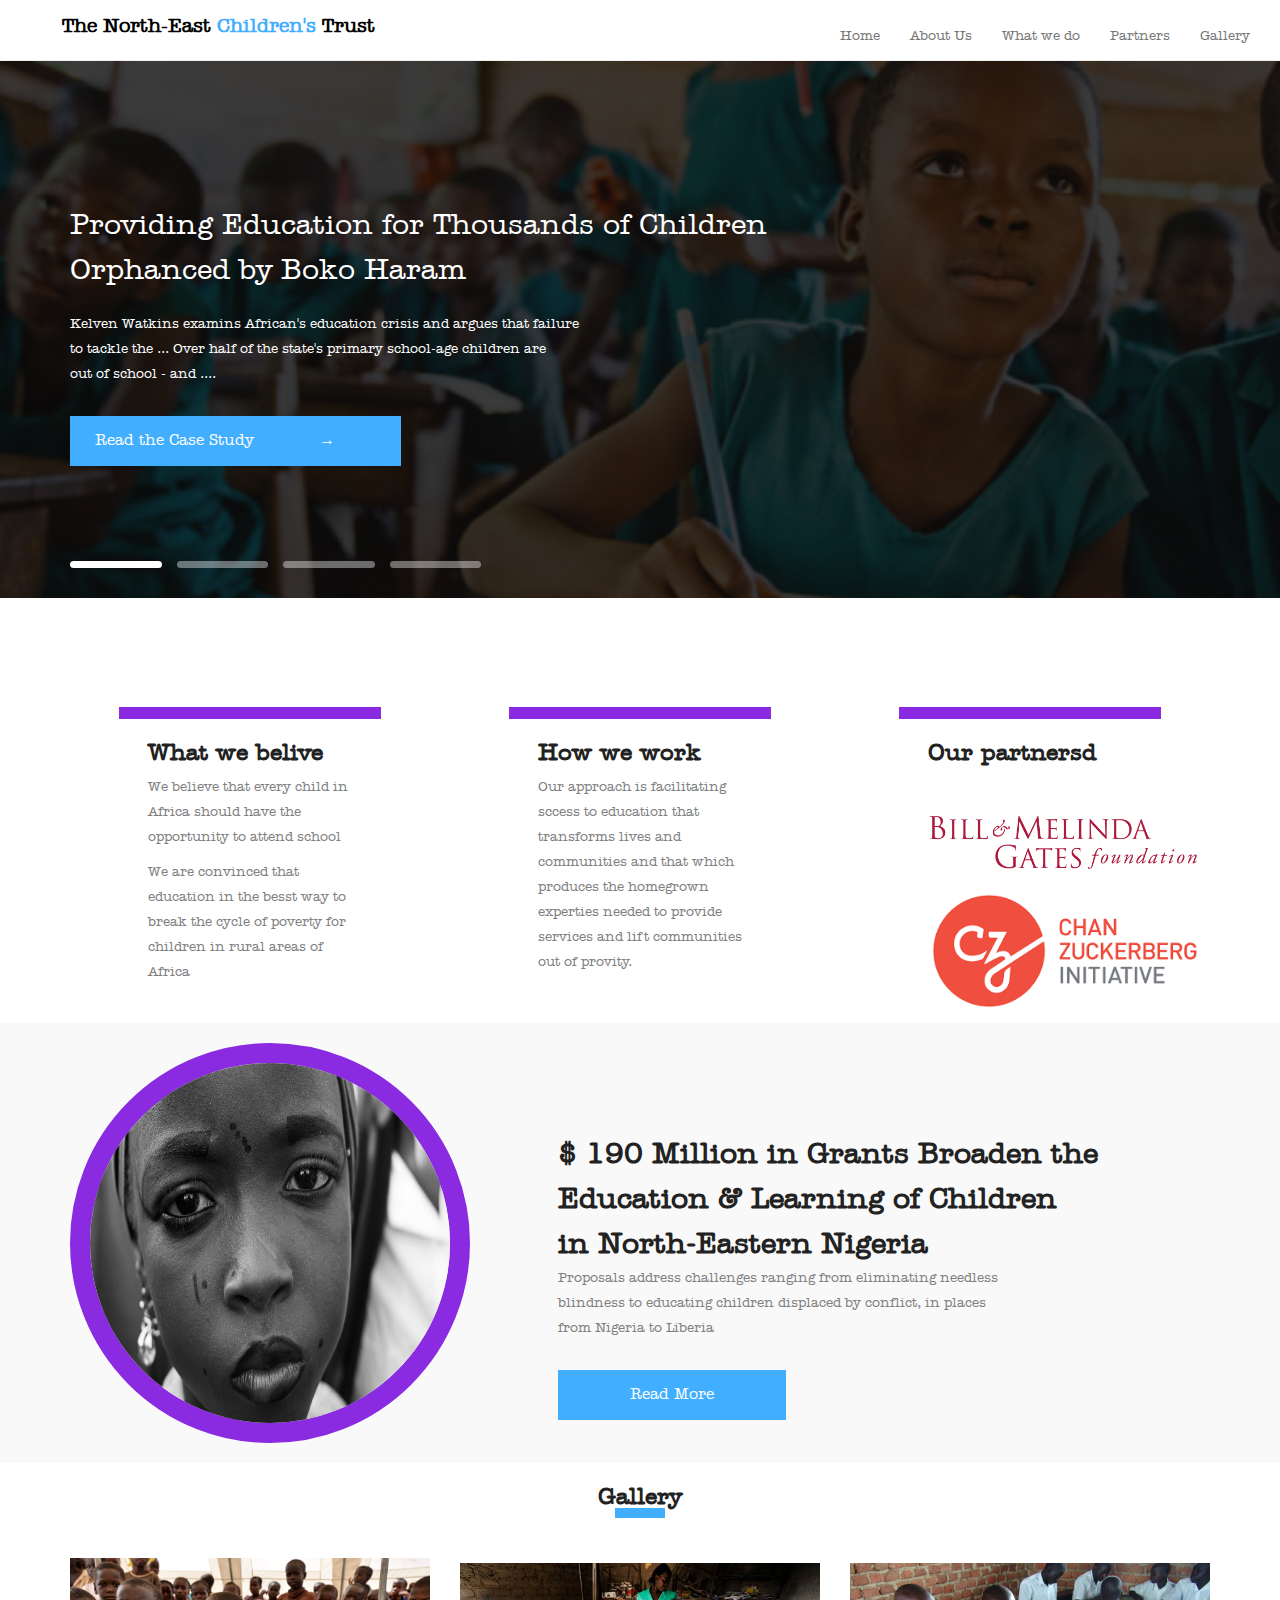
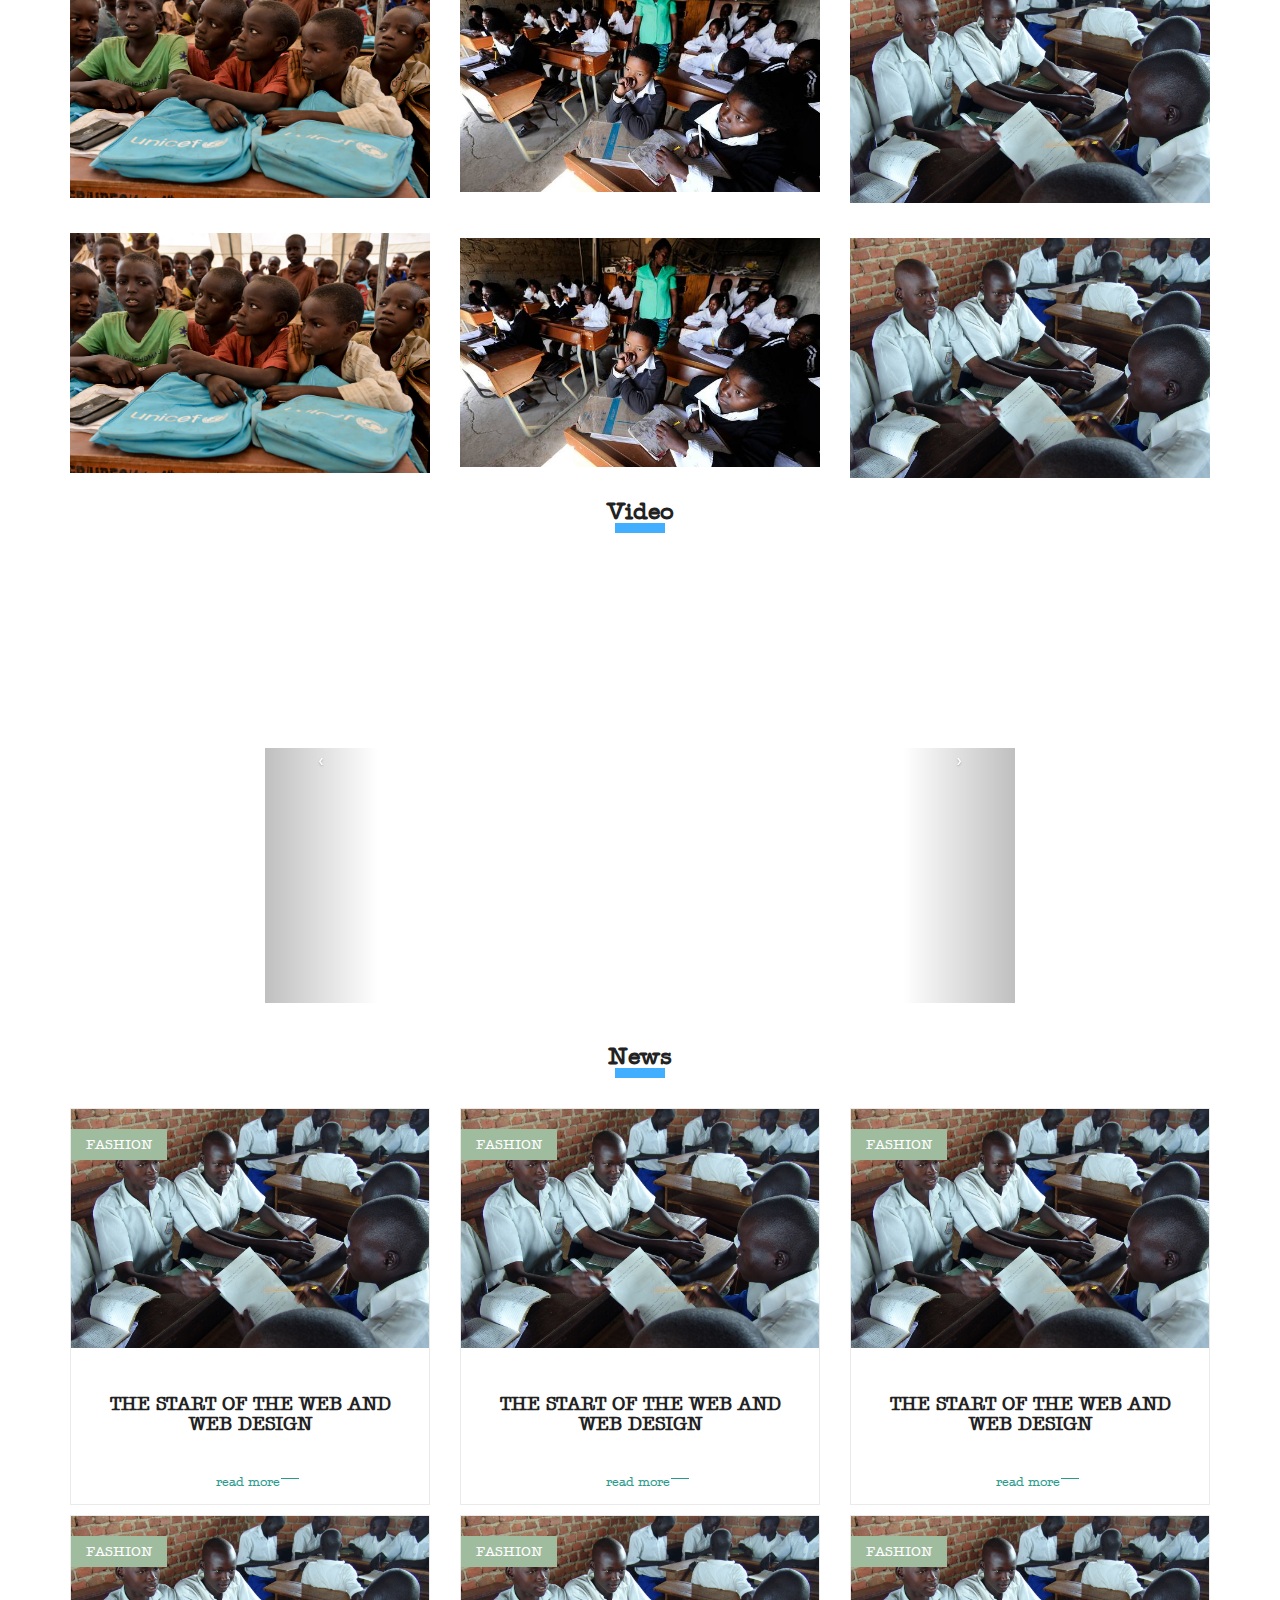
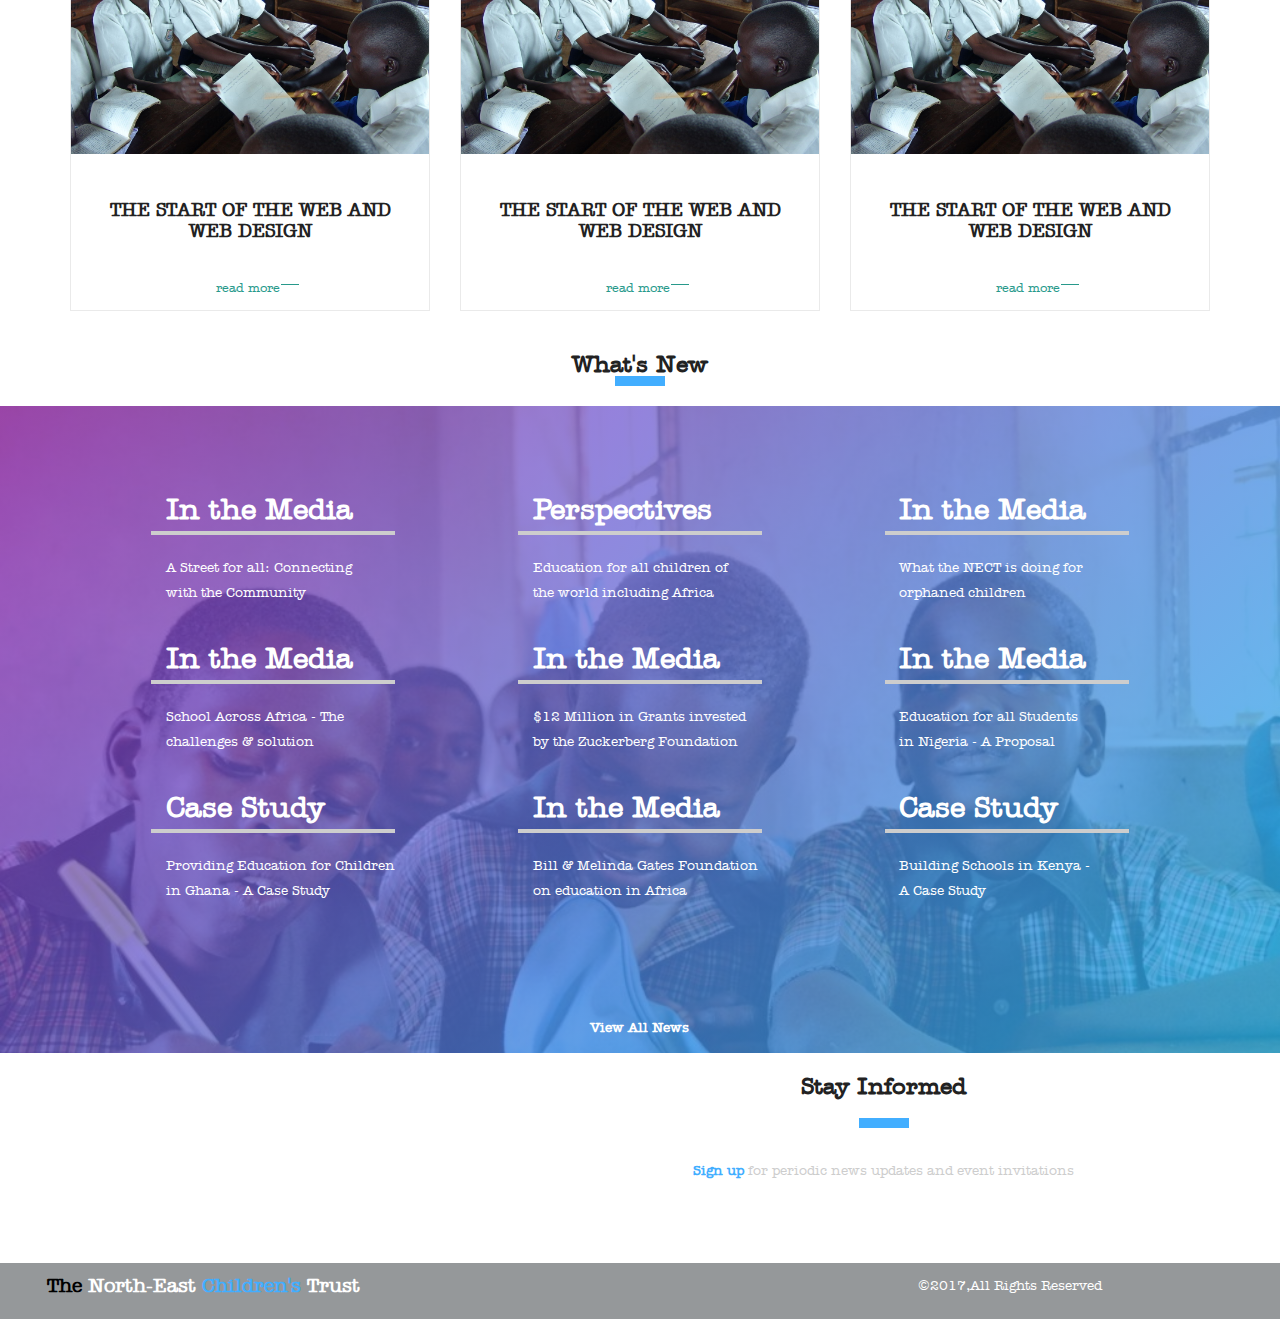
<file: index.html>
<!DOCTYPE html>
<html>
<head>
	<meta charset="utf-8">
	<meta name="description" content="">
	<meta name="keywords" content="">
	<meta name="author" content="">
	<meta http-equiv="X-UA-Compatible" content="IE=edge">
	<meta name="viewport" content="width=device-width, initial-scale=1">
	<title></title>
	

	<!-- STYLESHEETS-->
	<link rel="stylesheet" type="text/css" href="libraries/bootstrap/css/bootstrap.min.css">

	<!-- CUSTOM STYLES -->
	<link rel="stylesheet" type="text/css" href="assets/css/main.css">
	<link rel="stylesheet" type="text/css" href="assets/css/index.css">


	<!-- WEBFONT -->
	<link rel="stylesheet" type="text/css" href="https://fonts.googleapis.com/css?family=Raleway">

	<!-- ICON -->
	<link rel="stylesheet" href="https://cdnjs.cloudflare.com/ajax/libs/font-awesome/4.7.0/css/font-awesome.min.css">
</head>
<body>
	<header>
		<nav class="navbar navbar-default h-60 mh-100p m-b-0 bg-white border-bottom twidth-824" role="navigation">
			<div class="container-fluid">
				<!-- Brand and toggle get grouped for better mobile display -->
				<div class="navbar-header">
					<button type="button" class="navbar-toggle bg-black" data-toggle="collapse" data-target=".navbar-ex1-collapse">
						<span class="sr-only">Toggle navigation</span>
						<span class="icon-bar"></span>
						<span class="icon-bar"></span>
						<span class="icon-bar"></span>
					</button>
					<a href="index.html" class="navbar-brand m-l-32 tm-l-0 mm-l-0 m-t-0 h-36 mh-auto f-20 mf-18 c-bck w-900">The North-East <span class="c-Summer-Sky w-900">Children's</span> Trust</a>
					
				</div>
		
				<!-- Collect the nav links, forms, and other content for toggling -->
				<div class="collapse navbar-collapse navbar-ex1-collapse p-t-10">
					<ul class="nav navbar-nav navbar-right f-1 bg-white">
						<li><a href="index.html" class="w-500" >Home</a></li>
						<li><a href="about.html" class="w-500">About Us</a></li>
						<li><a href="what.html" class="w-500" >What we do</a></li>
						<li><a href="partner.html" class="w-500">Partners</a></li>
						<li><a href="galery.html" class="w-500">Gallery</a></li>
					</ul>
				</div><!-- /.navbar-collapse -->
			</div>
		</nav>
	</header>

	<section>
	<div class="header-bg2">
		<div class="container">
			<div class="row">
				<div class="col-md-10 m-t-150 mm-t-10 p-b-30">
					<p class="c-white f-30 mf-18">Providing Education for Thousands of Children</p>
					<p class="c-white f-30 mf-18 p-t-10">Orphanced by Boko Haram</p>
					<p class="c-white m-t-30">Kelven Watkins examins African's education  crisis and argues that failure<br> to tackle the ... Over half of the state's primary school-age children are<br> out of school - and ....</p>
					
					<a href="" class=" h-50 m-t-20 f-16 w-500 no-bd c-white dis-inline-b p-t-11 width-35p p-l-25 bg-Summer-Sky mwidth-100p "><span>Read the Case Study </span><span class="p-l-60 tp-l-20 c-white">&#8594;</span> </a>

					<div class="row m-t-10p"> 
						<div class="col-md-6"> 
							<div class="col-md-3 col-xs-3 bd-20 width-20p bg-white h-7"></div>
							<div class="col-md-3 col-xs-3 bd-20 width-20p bg-white h-7 m-l-15 opacity-04"></div>
							<div class="col-md-3 col-xs-3 bd-20 width-20p bg-white h-7 m-l-15 opacity-04"></div>
							<div class="col-md-3 col-xs-3 bd-20 width-20p bg-white h-7 m-l-15 opacity-04"></div>
						</div>
						<div class="col-md-6"></div>
					</div>
				</div>
				<div class="col-md-2"></div>
			</div>
		</div>
	</div>
	<br>

	<div class="m-t-5p">
		<div class="container"> 
			<div class="row">
				<div class="col-md-4 col-sm-4">
					<div class="row">
						<div class="col-md-1"></div>
						<div class="col-md-10 mc-ta">
							<hr class="width-250 twidth-210 mwidth-100 bd-blueviolet">
							<p class="w-900 f-24 m-l-46 tm-l-0">What we belive</p>
							<p class="m-l-46 tm-l-0 c-gray1">We believe that every child in<br> Africa should have the<br> opportunity to attend school</p>
							<p class="m-l-46 tm-l-0 c-gray1">We are convinced that<br>education in the besst way to<br>break the cycle of poverty for<br>children in rural areas of<br>Africa</p>
						</div>
						<div class="col-m-1 col-sm-2"></div>
					</div>
				</div>
				<div class="col-md-4 col-sm-4">
					<div class="row">
						<div class="col-md-1"></div>
						<div class="col-md-10 mc-ta">
							<hr class="width-250 twidth-210 mwidth-100 bd-blueviolet">
							<p class="w-900 f-24 m-l-46 tm-l-0">How we work</p>
							<p class="m-l-46 tm-l-0 c-gray1">Our approach is facilitating<br>sccess to education that<br>transforms lives and<br>communities and that which<br>produces the homegrown<br>experties needed to provide<br>services and lift communities<br>out of provity.</p>
						</div>
						<div class="col-m-1 col-sm-2"></div>
					</div>
				</div>
				<div class="col-md-4 col-sm-4">
					<div class="row">
						<div class="col-md-1"></div>
						<div class="col-md-10">
							<hr class="width-250 twidth-210 mwidth-100 bd-blueviolet">
							<p class="w-900 f-24 m-l-46 tm-l-0 mc-ta">Our partnersd</p>
							<img src="assets/img/Bill-Melinda-Gates-Foundation-Logo.svg_.png" class="width-270 twidth-235 h-60 m-l-46 mm-l-0 m-t-40 tm-l-0">
							<img src="assets/img/download.png" class="width-270 twidth-235 h-60 m-l-46 tm-l-0 mm-l-0 m-t-20">
							<p class="m-l-46"></p>
						</div>
						<div class="col-m-1 col-sm-2"></div>
					</div>
				</div>
			</div>
		</div>
	</div>

	<div style="background: #f9f9f9;">
		<div class="container">
			<div class="">
				<div class="row">
					<div class="col-md-5 col-sm-6 m-t-20 m-b-20">
						<img src="assets/img/newlife.jpeg" class="bd-50p bd-blueviolet1 mbd-blueviolet1 width-400 twidth-360 h-400 th-360 mwidth-290 mh-290">
					</div>
					<div class="col-md-7 col-sm-6 m-t-10p">
						<p class="f-30 mf-16 tf-19 w-900">&dollar; 190 Million in Grants Broaden the</p>
						<p class="f-30 mf-16 tf-19 w-900 p-t-10">Education & Learning of Children</p>
						<p class="f-30 mf-16 tf-19 w-900 p-t-10">in North-Eastern Nigeria </p>
						<p class="c-gray1">Proposals address challenges ranging from eliminating needless<br>blindness to educating children displaced by conflict, in places<br>from Nigeria to Liberia</p>
						<a href="" class="h-50  f-16 w-500 no-bd m-t-20 c-white dis-inline-b p-t-11 width-35p bg-Summer-Sky mwidth-100 text-center">Read More</a>
					</div>
				</div>
			</div>
		</div>
	</div>

	<div class="m-t-20">
		<div class="container">
			<div class="text-center">
				<p class="w-900 m-b-0 f-24">Gallery</p>
				<div class="row">
					<div class="col-md-5"></div>
					<div class="col-md-2">
						<hr class="bd-brand5 width-40 m-t-0">
					</div>
					<div class="col-md-5"></div>
				</div>
			</div>
			
			<div class="row m-t-20">
				<div class="col-md-4 col-sm-4 hvr-grow">
					<img src="assets/img/Children.jpg" class="width-100p text-center h-auto">
				</div>
				<div class="col-md-4 col-sm-4 hvr-grow mm-t-10 m-t-5">
					<img src="assets/img/Classroom.jpg" class="width-100p text-center h-auto">
				</div>
				<div class="col-md-4 col-sm-4 hvr-grow mm-t-10 m-t-5">
					<img src="assets/img/students.jpg" class="width-100p text-center h-auto">
				</div>
			</div>

			<div class="row m-t-30"  >
				<div class="col-md-4 col-sm-4 hvr-grow">
					<img src="assets/img/Children.jpg" class="width-100p text-center h-auto">
				</div>
				<div class="col-md-4 col-sm-4 hvr-grow mm-t-10 m-t-5">
					<img src="assets/img/Classroom.jpg" class="width-100p text-center h-auto">
				</div>
				<div class="col-md-4 col-sm-4 hvr-grow mm-t-10 m-t-5">
					<img src="assets/img/students.jpg" class="width-100p text-center h-auto">
				</div>
			</div>
		</div>
	</div>

	<div class="m-t-20">
		<div class="container">
			<div class="text-center">
				<p class="w-900 m-b-0 f-24">Video</p>
				<div class="row">
					<div class="col-md-5"></div>
					<div class="col-md-2">
						<hr class="bd-brand5 width-40 m-t-0">
					</div>
					<div class="col-md-5"></div>
				</div>
			</div>
			
			<div class="row">
				<div class="col-md-2"></div>
				<div class="col-md-8">
					<div class="span8">
						<div id="myCarousel" class="carousel slide">
							<ol class="carousel-indicators">
								<li data-target="#myCarousel" data-slide-to="0" class=""></li>
								<li data-target="#myCarousel" data-slide-to="1" class="active"></li>
								<li data-target="#myCarousel" data-slide-to="2" class=""></li>
							</ol>
							<div class="carousel-inner">
								<div class="item active h-450 mh-auto">
									<iframe class="embed-responsive-item" width="100%" height="100%" src="https://www.youtube.com/embed/XGSy3_Czz8k?autoplay=1" frameborder="0" allowfullscreen=""></iframe>
								</div>
								<div class="item h-450 mh-auto">
									<iframe class="embed-responsive-item" width="100%" height="100%" src="https://www.youtube.com/embed/watch?v=bjUqDlTHWY0" frameborder="0" allowfullscreen=""></iframe>
								</div>
								<div class="item h-450 mh-auto">
									<iframe class="embed-responsive-item" width="100%" height="100%" src="https://www.youtube.com/embed/watch?v=aXK5NQbOrAs" frameborder="0" allowfullscreen=""></iframe>
								</div>
							</div>
							<a class="left carousel-control m-t-26p" href="#myCarousel" data-slide="prev">‹</a>
							<a class="right carousel-control m-t-26p" href="#myCarousel" data-slide="next">›</a>
						</div>
					</div>
				</div>
				<div class="col-md-2"></div>
			</div>
		</div>
	</div>

	<div class="m-t-40">

		<div class="container">
			<div class="text-center">
				<p class="w-900 m-b-0 f-24">News</p>
				<div class="row">
					<div class="col-md-5"></div>
					<div class="col-md-2">
						<hr class="bd-brand5 width-40 m-t-0">
					</div>
					<div class="col-md-5"></div>
				</div>
			</div>
			<div class="row">
			    <div class="col-md-4 col-sm-4 m-t-10 mm-t-10">
					<div class="news">
						<div class="img-figure">
							<div class="cat">fashion</div>
							<img src="assets/img/students.jpg" class="img-responsive">
						</div>	

						<div class="title">
							<h1>The start of the web and web design</h1>
						</div>
						<p class="description">
							If you are going to use a passage of Lorem Ipsum, you need to be sure there isn't anything embarrassing hidden...
						</p>

						<p class="more">
							<a href="#">read more</a><i class="fa fa-angle-right" aria-hidden="true"></i>
						</p>
					</div>
				</div>

				<div class="col-md-4 col-sm-4 m-t-10 mm-t-10">
					<div class="news">
						<div class="img-figure">
							<div class="cat">fashion</div>
							<img src="assets/img/students.jpg" class="img-responsive">
						</div>	

						<div class="title">
							<h1>The start of the web and web design</h1>
						</div>
						<p class="description">
							If you are going to use a passage of Lorem Ipsum, you need to be sure there isn't anything embarrassing hidden...
						</p>

						<p class="more">
							<a href="#">read more</a><i class="fa fa-angle-right" aria-hidden="true"></i>
						</p>
					</div>
				</div>

				<div class="col-md-4 col-sm-4 m-t-10 mm-t-10">
					<div class="news">
						<div class="img-figure">
							<div class="cat">fashion</div>
							<img src="assets/img/students.jpg" class="img-responsive">
						</div>	

						<div class="title">
							<h1>The start of the web and web design</h1>
						</div>
						<p class="description">
							If you are going to use a passage of Lorem Ipsum, you need to be sure there isn't anything embarrassing hidden...
						</p>

						<p class="more">
							<a href="#">read more</a><i class="fa fa-angle-right" aria-hidden="true"></i>
						</p>
					</div>
				</div>
			</div>

			<div class="row">
			    <div class="col-md-4 col-sm-4 m-t-10 mm-t-10">
					<div class="news">
						<div class="img-figure">
							<div class="cat">fashion</div>
							<img src="assets/img/students.jpg" class="img-responsive">
						</div>	

						<div class="title">
							<h1>The start of the web and web design</h1>
						</div>
						<p class="description">
							If you are going to use a passage of Lorem Ipsum, you need to be sure there isn't anything embarrassing hidden...
						</p>

						<p class="more">
							<a href="#">read more</a><i class="fa fa-angle-right" aria-hidden="true"></i>
						</p>
					</div>
				</div>

				<div class="col-md-4 col-sm-4 m-t-10 mm-t-10">
					<div class="news">
						<div class="img-figure">
							<div class="cat">fashion</div>
							<img src="assets/img/students.jpg" class="img-responsive">
						</div>	

						<div class="title">
							<h1>The start of the web and web design</h1>
						</div>
						<p class="description">
							If you are going to use a passage of Lorem Ipsum, you need to be sure there isn't anything embarrassing hidden...
						</p>

						<p class="more">
							<a href="#">read more</a><i class="fa fa-angle-right" aria-hidden="true"></i>
						</p>
					</div>
				</div>

				<div class="col-md-4 col-sm-4 m-t-10 mm-t-10">
					<div class="news">
						<div class="img-figure">
							<div class="cat">fashion</div>
							<img src="assets/img/students.jpg" class="img-responsive">
						</div>	

						<div class="title">
							<h1>The start of the web and web design</h1>
						</div>
						<p class="description">
							If you are going to use a passage of Lorem Ipsum, you need to be sure there isn't anything embarrassing hidden...
						</p>

						<p class="more">
							<a href="#">read more</a><i class="fa fa-angle-right" aria-hidden="true"></i>
						</p>
					</div>
				</div>
			</div>
		</div>
	</div>



	<div class="m-t-40">
		<div class="">
			<div class="text-center">
				<p class="w-900 m-b-0 f-24">What's New</p>
				<div class="row">
					<div class="col-md-5"></div>
					<div class="col-md-2">
						<hr class="bd-brand5 width-40 m-t-0">
					</div>
					<div class="col-md-5"></div>
				</div>
			</div>
			<div class="container-fluid black-overlay2 mblack-overlay2 mp-t-30">
				<div class="p-90 tp-22 mp-0">
					<div class="row">
						<div class="col-md-4 col-sm-4">
							<div class="row">
								<div class="col-md-2 col-sm-2 col-xs-4"></div>
								<div class="col-md-10 col-sm-10">
									<p class="c-white f-30 mf-18 tf-20 w-900 ">In the Media</p>
								</div>
							</div>
							<hr class="bd-brand2 width-240 twidth-210 m-t-0">
							<div class="row">
								<div class="col-md-2 col-xs-2"></div>
								<div class="col-md-10 col-xs-10">
									<p class="c-white ">A Street for all: Connecting<br>with the Community</p>
								</div>
							</div>
						</div>

						<div class="col-md-4 col-sm-4">
							<div class="row">
								<div class="col-md-2 col-sm-2 col-xs-4"></div>
								<div class="col-md-10 col-sm-10">
									<p class="c-white f-30 mf-18 tf-20 w-900 ">Perspectives</p>
								</div>
							</div>
								<hr class="bd-brand2 width-240 twidth-210 m-t-0">
							<div class="row">
								<div class="col-md-2 col-xs-2"></div>
								<div class="col-md-10 col-xs-10">
									<p class="c-white ">Education for all children of<br> the world including Africa</p>
								</div>
							</div>
						</div>
						<div class="col-md-4 col-sm-4">
							<div class="row">
								<div class="col-md-2 col-sm-2 col-xs-4"></div>
								<div class="col-md-10 col-sm-10">
									<p class="c-white f-30 mf-18 tf-20 w-900 ">In the Media</p>
								</div>
							</div>
								<hr class="bd-brand2 width-240 twidth-210 m-t-0">
							<div class="row">
								<div class="col-md-2 col-xs-2"></div>
								<div class="col-md-10 col-xs-10 ">
									<p class="c-white ">What the NECT is doing for<br>orphaned children</p>
								</div>
							</div>
						</div>
					</div>

					<div class="row m-t-30">
						<div class="col-md-4 col-sm-4">
							<div class="row">
								<div class="col-md-2 col-sm-2 col-xs-4"></div>
								<div class="col-md-10 col-sm-10">
									<p class="c-white f-30 tf-20 mf-18 w-900 ">In the Media</p>
								</div>
							</div>
								<hr class="bd-brand2 width-240 twidth-210 m-t-0">
							<div class="row">
								<div class="col-md-2 col-xs-2"></div>
								<div class="col-md-10 col-xs-10">
									<p class="c-white tp-l-20p">School Across Africa - The<br>challenges & solution</p>
								</div>
							</div>
						</div>
						<div class="col-md-4 col-sm-4">
							<div class="row">
								<div class="col-md-2 col-sm-2 col-xs-4"></div>
								<div class="col-md-10 col-sm-10">
									<p class="c-white f-30 tf-20 mf-18 w-900 ">In the Media</p>
								</div>
							</div>
								<hr class="bd-brand2 width-240 twidth-210 m-t-0">
							<div class="row">
								<div class="col-md-2 col-xs-2 "></div>
								<div class="col-md-10 col-xs-10">
									<p class="c-white ">&dollar;12 Million in Grants invested<br>by the Zuckerberg Foundation</p>
								</div>
							</div>
						</div>
						<div class="col-md-4 col-sm-4">
							<div class="row">
								<div class="col-md-2 col-sm-2 col-xs-4"></div>
								<div class="col-md-10 col-sm-10">
									<p class="c-white f-30 tf-20 mf-18 w-900 ">In the Media</p>
								</div>
							</div>
								<hr class="bd-brand2 width-240 twidth-210 m-t-0">
							<div class="row">
								<div class="col-md-2 col-xs-2"></div>
								<div class="col-md-10 col-xs-10">
									<p class="c-white ">Education for all Students<br>in Nigeria - A Proposal</p>
								</div>
							</div>
						</div>
					</div>
					<div class="row m-t-30">
						<div class="col-md-4 col-sm-4">
							<div class="row">
								<div class="col-md-2 col-sm-2 col-xs-4"></div>
								<div class="col-md-10 col-sm-10">
									<p class="c-white f-30 tf-20 mf-18 w-900 ">Case Study</p>
								</div>
							</div>
								<hr class="bd-brand2 width-240 twidth-210 m-t-0">
							<div class="row">
								<div class="col-md-2 col-xs-2"></div>
								<div class="col-md-10 col-xs-10">
									<p class="c-white ">Providing Education for Children<br>in Ghana - A Case Study</p>
								</div>
							</div>
						</div>
						<div class="col-md-4 col-sm-4">
							<div class="row">
								<div class="col-md-2 col-sm-2 col-xs-4"></div>
								<div class="col-md-10 col-sm-10">
									<p class="c-white f-30 tf-20 mf-18 w-900 ">In the Media</p>
								</div>
							</div>
								<hr class="bd-brand2 width-240 twidth-210 m-t-0">
							<div class="row">
								<div class="col-md-2 col-xs-2"></div>
								<div class="col-md-10 col-xs-10">
									<p class="c-white ">Bill & Melinda Gates Foundation<br>on education in Africa</p>
								</div>
							</div>
						</div>
						<div class="col-md-4 col-sm-4">
							<div class="row">
								<div class="col-md-2 col-sm-2 col-xs-4"></div>
								<div class="col-md-10 col-sm-10">
									<p class="c-white f-30 tf-20 mf-18 w-900 ">Case Study</p>
								</div>
							</div>
								<hr class="bd-brand2 width-240 twidth-210 m-t-0">
							<div class="row">
								<div class="col-md-2 col-xs-2"></div>
								<div class="col-md-10 col-xs-10">
									<p class="c-white ">Building Schools in Kenya -<br>A Case Study</p>
								</div>
							</div>
						</div>
					</div>
				</div>
				<div class=" pos-rel">
					<div class="h-50 mm-t-21 opacity-04"></div>
					<a href="" class="c-white text-center pos-abs l-46p ml-35p t-12 w-900">View All News</a>
				</div>
			</div>
		</div>
	</div>

	
	<div class="container m-t-20">
		<div class="row">
			<div class="col-md-5"></div>
			<div class="col-md-7">
				<div class="text-center">
					<p class="w-900 m-b-0 f-24">Stay Informed</p>
					<div class="row">
						<div class="col-md-5"></div>
						<div class="col-md-2">
							<hr class="bd-brand5 width-40">
						</div>
						<div class="col-md-5"></div>
					</div>
				</div>
				<p class="m-t-10 text-center c-grey1 f-14"><a href="" ><span class="c-Summer-Sky w-900"> Sign up</span></a> for periodic news updates and event invitations</p>
			</div>
		</div>
	</div>
	

	</section>

	
	<footer class="nb-footer bg-grey m-t-70 p-t-10">
		<div class="container-fluid">
			<div class="row">
				<div class="col-md-4">
					<p class="m-l-32 mm-l-0 h-36 f-20 mf-14 c-bck w-900" href="index.html"><a href="">The <span class="c-white">North-East</span> <span class="c-Summer-Sky w-900">Children's</span><span class="c-white"> Trust</span></a></p>
				</div>
				<div class="col-md-4"></div>
				<div class="col-md-4">
					<p class="m-l-50 mm-l-0 c-white">&copy;2017,All Rights Reserved<a href=""></a></p>
				</div>
			</div>
		</div>
	</footer>
	
	


	



	<script type="text/javascript" src="libraries/bootstrap/js/jquery-3.1.1.min.js"></script>

    <script src="libraries/bootstrap/js/bootstrap.min.js"></script>
    <script type="text/javascript" src="assets/js/registrationformvalidation.js"></script>
    <script type="text/javascript" src="assets/js/signup.js"></script>
</body>
</html>
</file>
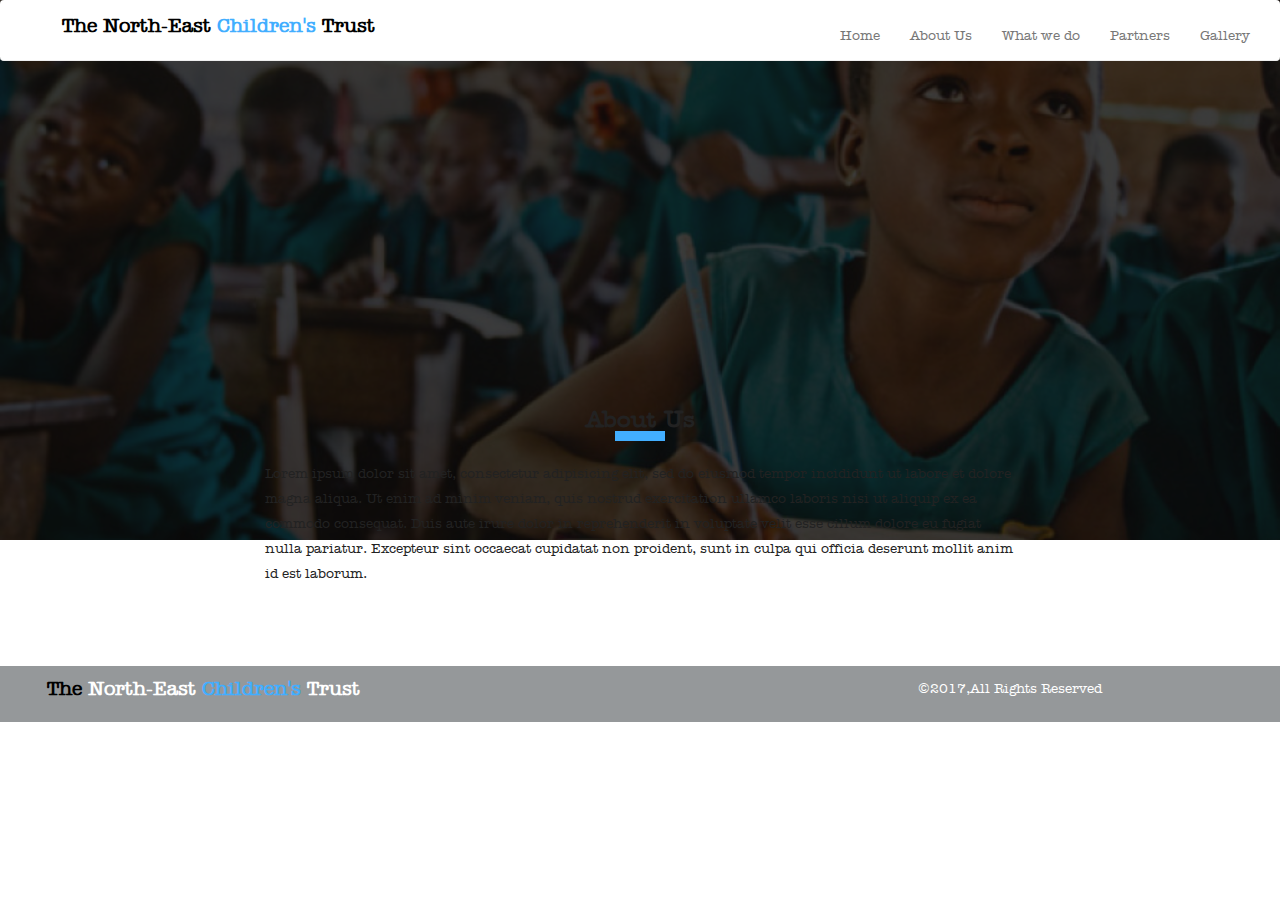
<file: about.html>
<!DOCTYPE html>
<html>
<head>
	<meta charset="utf-8">
	<meta name="description" content="Send money to anyone, anywhere.">
	<meta name="keywords" content="">
	<meta name="author" content="">
	<meta http-equiv="X-UA-Compatible" content="IE=edge">
	<meta name="viewport" content="width=device-width, initial-scale=1">
	<title>Flathub</title>
	

	<!-- STYLESHEETS-->
	<link rel="stylesheet" type="text/css" href="libraries/bootstrap/css/bootstrap.min.css">

	<!-- CUSTOM STYLES -->
	<link rel="stylesheet" type="text/css" href="assets/css/main.css">
	<link rel="stylesheet" type="text/css" href="assets/css/index.css">


	<!-- WEBFONT -->
	<link rel="stylesheet" type="text/css" href="https://fonts.googleapis.com/css?family=Raleway">

	<!-- ICON -->
	<link rel="stylesheet" href="https://cdnjs.cloudflare.com/ajax/libs/font-awesome/4.7.0/css/font-awesome.min.css">
</head>
<body>
	<header>
		<nav class="navbar navbar-default h-60 mh-100p m-b-0 bg-white border-bottom twidth-824" role="navigation">
			<div class="container-fluid">
				<!-- Brand and toggle get grouped for better mobile display -->
				<div class="navbar-header">
					<button type="button" class="navbar-toggle bg-black" data-toggle="collapse" data-target=".navbar-ex1-collapse">
						<span class="sr-only">Toggle navigation</span>
						<span class="icon-bar"></span>
						<span class="icon-bar"></span>
						<span class="icon-bar"></span>
					</button>
					<a href="index.html" class="navbar-brand m-l-32 tm-l-0 mm-l-0 m-t-0 h-36 mh-auto f-20 mf-18 c-bck w-900">The North-East <span class="c-Summer-Sky w-900">Children's</span> Trust</a>
					
				</div>
		
				<!-- Collect the nav links, forms, and other content for toggling -->
				<div class="collapse navbar-collapse navbar-ex1-collapse p-t-10">
					<ul class="nav navbar-nav navbar-right f-1 bg-white">
						<li><a href="index.html" class="w-500" >Home</a></li>
						<li><a href="about.html" class="w-500">About Us</a></li>
						<li><a href="what.html" class="w-500" >What we do</a></li>
						<li><a href="partner.html" class="w-500">Partners</a></li>
						<li><a href="galery.html" class="w-500">Gallery</a></li>
					</ul>
				</div><!-- /.navbar-collapse -->
			</div>
		</nav>
	</header>

	<section>

		<div class="header-bga"></div>
		<div class="black-overlay1a"></div>
		<!-- <div class="">
			<div class="container">
				<div class="row">
					<div class="col-md-10 m-t-150 mm-t-10">
						<p class="c-white f-30 mf-18">Providing Education for Thousands of Children</p>
						<p class="c-white f-30 mf-18 p-t-10">Orphanced by Boko Haram</p>
						<p class="c-white m-t-30">Kelven Watkins examins African's education  crisis and argues that failure<br> to tackle the ... Over half of the state's primary school-age children are<br> out of school - and ....</p>

						<p class="m-t-20"><a href="" class="h-50  f-16 w-500 no-bd c-white dis-inline-b p-t-11 width-35p p-l-25 bg-Summer-Sky mwidth-100">Read the Case Study <span class="p-l-60 c-white">&#8594;</span> </a></p>

						<div class="row m-t-10p"> 
							<div class="col-md-6"> 
								<div class="col-md-3 col-xs-3 bd-20 width-20p bg-white h-7"></div>
								<div class="col-md-3 col-xs-3 bd-20 width-20p bg-white h-7 m-l-15 opacity-04"></div>
								<div class="col-md-3 col-xs-3 bd-20 width-20p bg-white h-7 m-l-15 opacity-04"></div>
								<div class="col-md-3 col-xs-3 bd-20 width-20p bg-white h-7 m-l-15 opacity-04"></div>
							</div>
							<div class="col-md-6"></div>
						</div>
					</div>

					
					<div class="col-md-2"></div>
				</div>
				<br>
				<form class="">
					<div class="row">
						<div class="col-md-10">
							<div class="row">
								<div class="col-md-5">
									
								</div>
							</div>
						</div>
					</div>
					<div class="col-md-2"></div>
				</form>
			</div>
		</div> -->
	</section><br>

	<section class="m-t-25p mm-t-70p">
		<div class="container"> 
			<p class="w-900 m-b-0 f-24 text-center">About Us</p>
			<div class="row">
				<div class="col-md-5"></div>
				<div class="col-md-2">
				<hr class="bd-brand5 width-40 m-t-0">
				</div>
				<div class="col-md-5"></div>
			</div>
			<div class="row">
				<div class="col-md-2"></div>
				<div class="col-md-8">
					<p>Lorem ipsum dolor sit amet, consectetur adipisicing elit, sed do eiusmod
					tempor incididunt ut labore et dolore magna aliqua. Ut enim ad minim veniam,
					quis nostrud exercitation ullamco laboris nisi ut aliquip ex ea commodo
					consequat. Duis aute irure dolor in reprehenderit in voluptate velit esse
					cillum dolore eu fugiat nulla pariatur. Excepteur sint occaecat cupidatat non
					proident, sunt in culpa qui officia deserunt mollit anim id est laborum.</p>
				</div>
				<div class="col-md-2"></div>
			</div>
		</div>
	</section>
	

	<footer class="nb-footer bg-grey m-t-70 p-t-10">
		<div class="container-fluid">
			<div class="row">
				<div class="col-md-4">
					<p class="m-l-32 mm-l-0 h-36 f-20 mf-14 c-bck w-900" href="index.html"><a href="">The <span class="c-white">North-East</span> <span class="c-Summer-Sky w-900">Children's</span><span class="c-white"> Trust</span></a></p>
				</div>
				<div class="col-md-4"></div>
				<div class="col-md-4">
					<p class="m-l-50 mm-l-0 c-white">&copy;2017,All Rights Reserved<a href=""></a></p>
				</div>
			</div>
		</div>
	</footer>
	
	


	



	<script type="text/javascript" src="libraries/bootstrap/js/jquery-3.1.1.min.js"></script>

    <script src="libraries/bootstrap/js/bootstrap.min.js"></script>
    <script type="text/javascript" src="assets/js/registrationformvalidation.js"></script>
    <script type="text/javascript" src="assets/js/signup.js"></script>
</body>
</html>
</file>
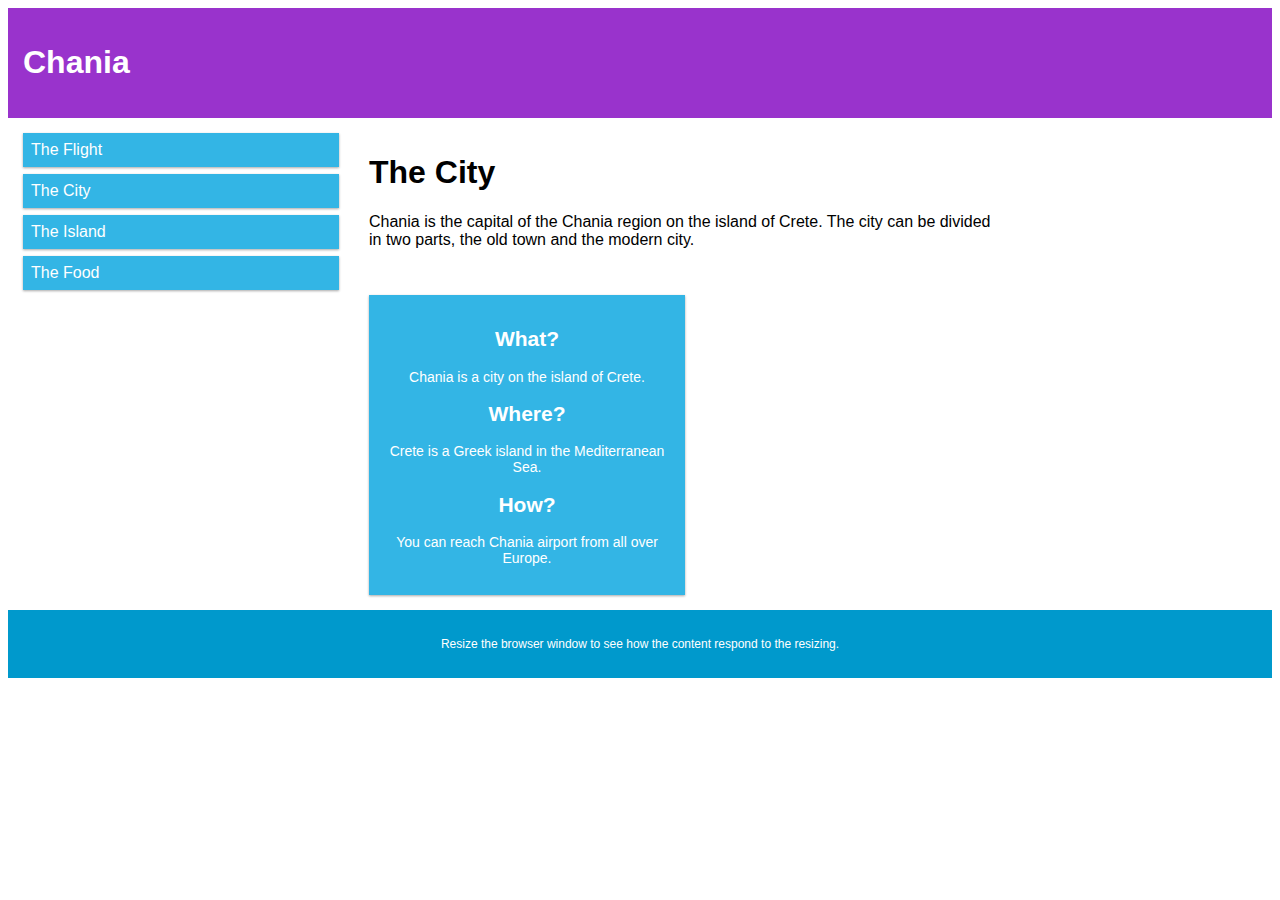
<file: wizu.html>
<!DOCTYPE html>
<html>
<head>
<meta name="viewport" content="width=device-width, initial-scale=1.0">
<link rel="stylesheet" type="text/css" href="assets/css/wizu.css">
</head>
<body>

<div class="header">
  <h1>Chania</h1>
</div>

<div class="row">

<div class="col-3 col-m-3 menu">
  <ul>
    <li>The Flight</li>
    <li>The City</li>
    <li>The Island</li>
    <li>The Food</li>
  </ul>
</div>

<div class="col-6 col-m-9">
  <h1>The City</h1>
  <p>Chania is the capital of the Chania region on the island of Crete. The city can be divided in two parts, the old town and the modern city.</p>
</div>

<div class="col-3 col-m-12">
  <div class="aside">
    <h2>What?</h2>
    <p>Chania is a city on the island of Crete.</p>
    <h2>Where?</h2>
    <p>Crete is a Greek island in the Mediterranean Sea.</p>
    <h2>How?</h2>
    <p>You can reach Chania airport from all over Europe.</p>
  </div>
</div>

</div>

<div class="footer">
  <p>Resize the browser window to see how the content respond to the resizing.</p>
</div>

</body>
</html>
</file>
<file: assets/css/main.css>
/*=================================================================
	Basic Setup
==================================================================*/


html {
    font-size: 100%;
    min-height: 100%;
}

body {
	font-family: 'Raleway', sans-serif;
	font-size: 14px;
	color: #222222;
	font-weight: normal;
	overflow-x: hidden;
	line-height: 25px;
}
 
a,
a:active,
a:hover,
a:focus,
a:visited{
	text-decoration:none;
	background:transparent;
	outline:none;
	color:inherit;
}

button:focus{
	outline:none;
}

li{
	list-style:none;
}

article,
figure,
footer,
header,
nav,
section{
	display:block
}

select:focus {
    outline-offset:0;
}

/* Internet Explorer 10 in Windows 8 and Windows Phone 8 Bug fix */
@-webkit-viewport {
	width: device-width;
}
@-moz-viewport {
	width: device-width;
}
@-ms-viewport {
	width: device-width;
}
@-o-viewport {
	width: device-width;
}
@viewport {
	width: device-width;
}

/*=================================================================
	Custom stylings
==================================================================*/

/****  Margin  ****/

.m-auto {margin:auto !important;}
.m-0 {margin:0 !important;}
.m-5 {margin:5px !important;}
.m-10 {margin:10px !important;}
.m-15 {margin:15px !important;}
.m-20 {margin:20px !important;}
.m-50 {margin:50px !important;}

/****  Margin Top  ****/
.m-t-_40 {margin-top:-40px !important;}
.m-t-0 {margin-top:0px !important;}
.m-t-5{margin-top:5px !important; }
.m-t-7{margin-top:7px !important; }
.m-t-8{margin-top:8px !important; }
.m-t-10{margin-top:10px !important;}
.m-t-13{margin-top:13px !important;}
.m-t-14{margin-top:14px !important;}
.m-t-15{margin-top:15px !important;}
.m-t-19{margin-top:19px !important;}
.m-t-20{margin-top:20px !important;}
.m-t-22{margin-top:22px !important;}
.m-t-24{margin-top:24px !important;}
.m-t-26{margin-top:26px !important;}
.m-t-28{margin-top:28px !important;}
.m-t-30{margin-top:30px !important;}
.m-t-32{margin-top:32px !important;}
.m-t-36{margin-top:36px !important;}
.m-t-30{margin-top:30px !important;}
.m-t-40{margin-top:40px !important;}
.m-t-44{margin-top:44px !important;}
.m-t-45{margin-top:45px !important;}
.m-t-46{margin-top:46px !important;}
.m-t-50{margin-top:50px !important;}
.m-t-60{margin-top:60px !important;}
.m-t-66{margin-top:66px !important;}
.m-t-70 {margin-top:70px !important;}
.m-t-76 {margin-top:76px !important;}
.m-t-79{margin-top:79px !important;}
.m-t-80{margin-top:80px !important;}
.m-t-90{margin-top:90px !important;}
.m-t-100{margin-top:100px !important;}
.m-t-120{margin-top:120px !important;}
.m-t-130{margin-top:130px !important;}
.m-t-150{margin-top:150px !important;}
.m-t-5p{margin-top:5% !important; }
.m-t-7p{margin-top:7% !important; }
.m-t-10p{margin-top:10% !important; }
.m-t-12p{margin-top:12% !important; }
.m-t-15p{margin-top:15% !important; }
.m-t-17p{margin-top:17% !important; }
.m-t-21p{margin-top:21% !important; }
.m-t-25p{margin-top:25% !important; }
.m-t-26p{margin-top:26% !important; }

/****  Margin Bottom  ****/
.m-b-_40 {margin-bottom:-40px !important;}
.m-b-0 {margin-bottom:0px !important;}
.m-b-5 {margin-bottom:5px !important;}
.m-b-6 {margin-bottom:6px !important;}
.m-b-7 {margin-bottom:7px !important;}
.m-b-10 {margin-bottom:10px !important;}
.m-b-12 {margin-bottom:12px !important;}
.m-b-14 {margin-bottom:14px !important;}
.m-b-15 {margin-bottom:15px !important;}
.m-b-16 {margin-bottom:16px !important;}
.m-b-17 {margin-bottom:17px !important;}
.m-b-18 {margin-bottom:18px !important;}
.m-b-19 {margin-bottom:19px !important;}
.m-b-20 {margin-bottom:20px !important;}
.m-b-27 {margin-bottom:27px !important;}
.m-b-30 {margin-bottom:30px !important;}
.m-b-35 {margin-bottom:35px !important;}
.m-b-40 {margin-bottom:40px !important;}
.m-b-54 {margin-bottom:54px !important;}
.m-b-60 {margin-bottom:60px !important;}
.m-b-79 {margin-bottom:79px !important;}
.m-b-80 {margin-bottom:80px !important;}
.m-b-120{margin-bottom:120px !important;}
.m-b-140{margin-bottom:140px !important;}
.m-b-80 {margin-bottom:80px !important;}
.m-b-245 {margin-bottom:245px !important;}
.m-b-245 {margin-bottom:245px !important;}
.m-b-m30 {margin-bottom:-30px !important;}
.m-b-m50 {margin-bottom:-50px !important;}

/****  Margin Left  ****/
.m-l-0 {margin-left:0px !important;}
.m-l-5 {margin-left:5px !important;}
.m-l-6 {margin-left:6px !important;}
.m-l-10 {margin-left:10px !important;}
.m-l-13 {margin-left:13px !important;}
.m-l-20 {margin-left:20px !important;}
.m-l-30 {margin-left:30px !important;}
.m-l-40 {margin-left:40px !important;}
.m-l-46 {margin-left:46px !important;}
.m-l-50 {margin-left:50px !important;}
.m-l-55 {margin-left:55px !important;}
.m-l-60 {margin-left:60px !important;}
.m-l-70 {margin-left:70px !important;}
.m-l-95 {margin-left:95px !important;}
.m-l-20p {margin-left:20% !important;}
.m-l-40p {margin-left:40% !important;}
.m-l-34p {margin-left:34% !important;}

/****  Margin Right  ****/
.m-r-_40 {margin-right:-40px !important;}
.m-r-3 {margin-right:3px !important;}
.m-r-5 {margin-right:5px !important;}
.m-r-10 {margin-right:10px !important;}
.m-r-20 {margin-right:20px !important;}
.m-r-30 {margin-right:30px !important;}
.m-r-60 {margin-right:60px !important;}
.m-r-37p {margin-right:37% !important;}

/****  Padding  ****/
.p-0 {padding:0 !important;}
.p-5 {padding:5px !important;}
.p-10 {padding:10px !important;}
.p-14 {padding:14px !important;}
.p-15 {padding:15px !important;}
.p-18 {padding:18px !important;}
.p-20 {padding:20px !important;}
.p-30 {padding:30px !important;}
.p-40 {padding:40px !important;}
.p-50 {padding:50px !important;}
.p-70 {padding:70px !important;}
.p-90 {padding:90px !important;}

/****  Padding Top  ****/
.p-t-0 {padding-top:0 !important;}
.p-t-3 {padding-top:3px !important;}
.p-t-5 {padding-top:5px !important;}
.p-t-8 {padding-top:8px !important;}
.p-t-9 {padding-top:9px !important;}
.p-t-10 {padding-top:10px !important;}
.p-t-15 {padding-top:15px !important;}
.p-t-20 {padding-top:20px !important}
.p-t-37 {padding-top:37px !important;}
.p-t-30 {padding-top:30px !important;}
.p-t-32 {padding-top:32px !important;}
.p-t-40 {padding-top:40px !important;}
.p-t-44 {padding-top:44px !important;}
.p-t-45 {padding-top:45px !important;}
.p-t-48 {padding-top:48px !important;}
.p-t-50 {padding-top:50px !important;}
.p-t-60 {padding-top:60px !important;}
.p-t-70 {padding-top:60px !important;}
.p-t-80 {padding-top:80px !important;}
.p-t-100 {padding-top:100px !important;}
.p-t-111 {padding-top:111px !important;}
.p-t-140 {padding-top:140px !important;}
.p-t-15p {padding-top:15% !important}
.p-t-20p {padding-top:20% !important}

/****  Padding Bottom  ****/
.p-b-0 {padding-bottom:0 !important;}
.p-b-3 {padding-bottom:3px !important;}
.p-b-5 {padding-bottom:5px !important;}
.p-b-8 {padding-bottom:8px !important;}
.p-b-10 {padding-bottom:10px !important;}
.p-b-15 {padding-bottom:15px !important;}
.p-b-20 {padding-bottom:20px !important;}
.p-b-30 {padding-bottom:30px !important;}
.p-b-40 {padding-bottom:40px !important;}
.p-b-50 {padding-bottom:50px !important;}
.p-b-60 {padding-bottom:60px !important;}
.p-b-70 {padding-bottom:70px !important;}
.p-b-75 {padding-bottom:75px !important;}
.p-b-80 {padding-bottom:80px !important;}
.p-b-100 {padding-bottom:100px !important;}
.p-b-111 {padding-bottom:111px !important;}
.p-b-15p {padding-bottom:15% !important;}
.p-b-20p {padding-bottom:20% !important;}

/****  Padding Left  ****/
.p-l-0{padding-left:0px !important;}
.p-l-1{padding-left:1px !important;}
.p-l-3 {padding-left:3px !important;}
.p-l-5 {padding-left:5px !important;}
.p-l-10 {padding-left:10px !important;}
.p-l-15 {padding-left: 15px !important;}
.p-l-20 {padding-left:20px !important;}
.p-l-24 {padding-left:24px !important;}
.p-l-25 {padding-left:25px !important;}
.p-l-30 {padding-left:30px !important;}
.p-l-35 {padding-left:35px !important;}
.p-l-39 {padding-left:39px !important;}
.p-l-40 {padding-left:40px !important;}
.p-l-45 {padding-left:45px !important;}
.p-l-46 {padding-left:46px !important;}
.p-l-48 {padding-left:48px !important;}
.p-l-50 {padding-left:50px !important;}
.p-l-52 {padding-left:52px !important;}
.p-l-72 {padding-left:72px !important;}
.p-l-135 {padding-left:135px !important;}
.p-l-150 {padding-left:150px !important;}
.p-l-250 {padding-left:250px !important;}
.p-l-260 {padding-left:260px !important;}
.p-l-20p {padding-left:20% !important;}
.p-l-24p {padding-left:24% !important;}
.p-l-40p {padding-left:40% !important;}
.p-l-45p {padding-left:45% !important;}

/**** Padding Right  ****/
.p-r-0{padding-right:0px !important;}
.p-r-1{padding-right:1px !important;}
.p-r-3 {padding-right:3px !important;}
.p-r-5 {padding-right:5px !important;}
.p-r-10 {padding-right:10px !important;}
.p-r-15 {padding-right:15px !important;}
.p-r-20 {padding-right:20px !important;}
.p-r-24 {padding-right:24px !important;}
.p-r-30 {padding-right:30px !important;}
.p-r-50 {padding-right:50px !important;}
.p-r-72 {padding-right:72px !important;}
.p-r-150 {padding-right:150px !important;}

/****  Top  ****/
.t-0 { top:0; }
.t-5 { top:5px; }
.t-12 { top:12px; }
.t-10 { top:10px; }
.t-15 { top:15px; }
.t-10p{ top:10%;}
.t-20p{ top:20%;}
.t-50p{ top:50%;}

/****  Bottom  ****/
.b-0 { bottom:0 !important; }
.b-5 { bottom:5px !important; }
.b-10 { bottom:10px !important; }
.b-15 { bottom:15px !important; }
.b-30 { bottom:30px !important; }
.b-40 { bottom:30px !important; }
.b-50 { bottom:50px !important; }
.b-59p { bottom:50% !important; }

/****  Left  ****/
.l_40 { left:-40px !important; }
.l_130 { left:-130px !important; }
.l-0 { left:0 !important; }
.l-5 { left:5px !important; }
.l-10 { left:10px !important; }
.l-15 { left:15px !important; }
.l-46p { left:46% !important; }

/****  Right  ****/
.r-0 { right:0 !important; }
.r-5 { right:5px !important; }
.r-10 { right:10px !important; }
.r-15 { right:15px !important; }

/****  Font Size  ****/
.f-8{font-size: 8px !important;}
.f-10{font-size:10px !important;}
.f-11{font-size:11px !important;}
.f-12{font-size:12px !important;}
.f-13{font-size:13px !important;}
.f-14{font-size:14px !important;}
.f-15{font-size:15px !important;}
.f-16{font-size:16px !important;}
.f-17{font-size:17px !important;}
.f-18{font-size:18px !important;}
.f-20{font-size:20px !important;}
.f-23{font-size:23px !important;}
.f-24{font-size:24px !important;}
.f-25{font-size:25px !important;}
.f-27{font-size:27px !important;}
.f-28{font-size:28px !important;}
.f-30{font-size:30px !important;}
.f-32{font-size:32px !important;}
.f-36{font-size:36px !important;}
.f-40{font-size:40px !important;}
.f-45{font-size:45px !important;}
.f-50{font-size:50px !important;}
.f-60{font-size:60px !important;}
.f-65{font-size:65px !important;}
.f-78{font-size:78px !important;}
.f-80{font-size:80px !important;}
.f-95{font-size:95px !important;}
.f-100{font-size:100px !important;}
.f-150{font-size:150px !important;}

/****  Font Weight  ****/
.w-300 {font-weight:300 !important;}
.w-500 {font-weight:500 !important;}
.w-600 {font-weight:600 !important;}
.w-700 {font-weight:700 !important;}
.w-800{font-weight:800 !important;}
.w-900{font-weight:900 !important;}

/****  Font Style  ****/
.f-italic {font-style: italic !important;}

/****  Opacity  ****/
.opacity-04 {opacity:0.4 !important;}
.opacity-05 {opacity:0.5 !important;}
.opacity-0 {opacity:0;}
.opacity-20 {opacity:.2;}
.opacity-50 {opacity:.5;}
.opacity-70 {opacity:.7;}
.opacity-90 {opacity:.9;}

/****  Width  ****/
.width-0 {width:0 !important;}
.width-20 {width:20px !important;}
.width-25 {width:25px !important;}
.width-30 {width:30px !important;}
.width-35 {width:35px !important;}
.width-40 {width:40px !important;}
.width-50 {width:50px !important;}
.width-70 {width:70px !important;}
.width-80 {width:80px !important;}
.width-90 {width:90px !important;}
.width-100 {width:100px !important;}
.width-120 {width:120px !important;}
.width-154 {width:154px !important;}
.width-190 {width:190px !important;}
.width-200 {width:200px !important;}
.width-240 {width:240px !important;}
.width-265 {width:265px !important;}
.width-270 {width:270px !important;}
.width-300 {width:300px !important;}
.width-310 {width:310px !important;}
.width-395 {width:395px !important;}
.width-400 {width:400px !important;}
.width-494 {width:494px !important;}
.width-500 {width:500px !important;}
.width-570 {width:570px !important;}
.width-600 {width:600px !important;}
.width-759 {width:759px !important;}
.width-800 {width:800px !important;}
.max-width-300 {max-width:300px !important;}
.min-width-40  {min-width:40px}
.width-10p {width:10% !important;}
.width-12p {width:12% !important;}
.width-15p {width:15% !important;}
.width-20p {width:20% !important;}
.width-25p {width:25% !important;}
.width-28p {width:28% !important;}
.width-30p {width:30% !important;}
.width-35p {width:35% !important;}
.width-40p {width:40% !important;}
.width-48p {width:48% !important;}
.width-50p {width:50% !important;}
.width-60p {width:60% !important;}
.width-65p {width:65% !important;}
.width-66p {width:66% !important;}
.width-70p {width:70% !important;}
.width-75p {width:75% !important;}
.width-80p {width:80% !important;}
.width-90p {width:90% !important;}
.width-100p{width:100% !important;}
.width-auto{width:auto !important;}

/**** Z-Index ****/
.z-1{ z-index:-1; }
.z-index{ z-index:1; }
.z-10{ z-index:10; }
.z-1000{ z-index:1000; }
.z-10000{ z-index:10000; }

/****  Border Radius  ****/
.bd-0{ -moz-border-radius:0 !important;-webkit-border-radius:0 !important;border-radius:0 !important; }
.bd-3{ -moz-border-radius:3px !important;-webkit-border-radius:3px !important;border-radius:3px !important; }
.bd-4{ -moz-border-radius:4px !important;-webkit-border-radius:4px !important;border-radius:4px !important; }
.bd-5{ -moz-border-radius:5px !important;-webkit-border-radius:5px !important;border-radius:5px !important; }
.bd-6{ -moz-border-radius:6px !important;-webkit-border-radius:6px !important;border-radius:6px !important; }
.bd-9{ -moz-border-radius:9px !important;-webkit-border-radius:9px !important;border-radius:9px !important; }
.bd-10{ -moz-border-radius:10px !important;-webkit-border-radius:10px !important;border-radius:10px !important; }
.bd-20{ -moz-border-radius:20px !important;-webkit-border-radius:20px !important;border-radius:20px !important; }
.bd-30{ -moz-border-radius:30px !important;-webkit-border-radius:30px !important;border-radius:30px !important; }
.bd-50{ -moz-border-radius:50px !important;-webkit-border-radius:50px !important;border-radius:50px !important; }
.bd-50p{ -moz-border-radius:50% !important;-webkit-border-radius:50% !important;border-radius:50% !important; }

/****  Border Colors  ****/
.no-bd{ border:none !important;box-shadow:none; }
.bd-brand-brown{ border:2px solid #A66429 }
.bd-brand{ border:1px solid #cdcdcd }
.bd-brand2{ border:2px solid #cdcdcd }
.bd-brand5{ border:5px solid #42AEFF !important; }
.bd-brand-1{ border:2px solid #FFBA1B; }
.bd-white{ border:3px solid #FFFFFF !important; }
.bd-blueviolet { border:6px solid #8A2BE2 !important; }
.bd-blueviolet1 { border:20px solid #8A2BE2 !important; }

.border-top {border-top: 1px solid #EFEFEF !important;}
.border-bottom {border-bottom: 1px solid #EFEFEF !important;}
.no-border-bottom {border-bottom: none !important;}
.border-left {border-left: 1px solid #EFEFEF !important;}
.border-right {border-right: 1px solid #EFEFEF !important;}

/****  Background Colors  ****/
.bg-trans{ background:transparent !important; background-color:transparent; }
.bg-white{ background:#FFFFFF !important; background-color:#FFFFFF; }
.bg-Summer-Sky{ background:#42AEFF !important; background-color:#42AEFF; }
.bg-orange{ background:#FC7B08 !important; background-color:#FC7B08; }
.bg-brown{ background:#A66429 !important; background-color:#A66429; }
.bg-gray{ background:#EAEEF1 !important; background-color:#EAEEF1; }
.bg-grey{ background:#95989A !important; background-color:#95989A; }
.bg-grey1{ background:#CDCDCD !important; background-color:#CDCDCD; }
.bg-red{ background:#F90707 !important; background-color:#F90707; }
.bg-blue{ background:#334e8a !important; background-color:#334e8a; }
.bg-brand-1{ background:#3E98F5 !important; background-color:#3E98F5; color:#fff !important; }
.bg-brand-2{ background:#FE5621 !important; background-color:#FE5621; color:#fff !important; }
.bg-brand-3{ background:#2095f2 !important; background-color:#2095f2; color:#fff !important; }

/****  Font Colors  ****/
.c-red{color: #EE2824 !important;}
.c-Summer-Sky{color: #42AEFF !important;}
.c-orange{color: #FC7B08 !important;}
.c-gray{ color:#EAEEF1 !important;}
.c-gray1{ color:#808080 !important;}
.c-grey{color: #9b9b9b !important;}
.c-grey1{ color:#CDCDCD !important;}
.c-brand-1{ color:#3E98F5 !important; }
.c-brand-2{ color:#FE5621 !important; }
.c-brand-3{ color:#2095f2 !important; }
.c-white{ color:#FFFFFF !important; }
.c-dark{ color:#333333 !important; }

.btn-white{ border-radius:50px; background:#FFFFFF; color:#2095f2 !important; font-weight:700; line-height:1.5; padding:11px 26px; }
.btn-red{ border-radius:50px; background:#F90707; color:#FFFFFF !important; font-weight:700; line-height:1.5; padding:11px 26px; }
.btn-brand-1{ border-radius:50px; border:solid 1px #FFFFFF; width:auto; background:transparent; color:#FFFFFF; font-weight:700; line-height: 1.5; padding: 11px 26px; }
.btn-brand-2{ border-radius:50px; border:solid 1px #FE5621; width:auto; background:transparent; color:#222222; font-weight:700; line-height: 1.5; padding: 11px 26px; }
.btn:active,.btn:hover,.btn:focus { width:auto; outline:none !important; color: inherit; box-shadow:none; outline-offset:0 !important; }

.hr-brand{ border-top:2px solid #3E98F5; margin-top:0; }

/*Text-align*/
.j-ta{text-align: justify !important;}
.c-ta{text-align: center !important;}

.content { padding:30px 30px 20px 30px }

.cursor-pointer {cursor:pointer}

.cursor-pointer {cursor:not-allowed !important;}

.uppercase { text-transform:uppercase; }
.lowercase { text-transform:lowercase; }

.pos-rel {position:relative;}
.pos-abs {position:absolute;}
.pos-fx {position:fixed;}

.dis-none {display:none !important;}
.dis-inline {display:inline !important;}
.dis-inline-b {display:inline-block !important;}
.dis-block {display:block !important;}
.dis-flex {display:flex !important; align-content:center; align-items:center; justify-content:center;}
.dis-grid {display:grid !important; align-content:center; align-items:center; justify-content:center;}

.f-left {float:left !important;}
.f-right {float:right !important;}

.overflow-x-hidden { overflow-x:hidden !important; }
.overflow-y-hidden { overflow-y:hidden !important; }

.scale0-9 { transition:all 1s ease-in-out; -webkit-transition:all 1s ease-in-out; -moz-transition:all 1s ease-in-out; }
.scale1-2 { transition:all 1s ease-in-out; -webkit-transition:all 1s ease-in-out; -moz-transition:all 1s ease-in-out; }

.scale0-9:hover { transform:scale(0.9); -webkit-transform:scale(0.9); -moz-transform:scale(0.9); transition:all 1s ease-in-out; -webkit-transition:all 1s ease-in-out; -moz-transition:all 1s ease-in-out; }
.scale1-2:hover { transform:scale(1.2);
	-webkit-transform:scale(1.2); -moz-transform:scale(1.2); transition:all 1s ease-in-out; -webkit-transition:all 1s ease-in-out; -moz-transition:all 1s ease-in-out; }

.h-inherit { height:inherit !important; }
.h-initial { height:initial !important; }
.h-auto { height:auto !important; }
.h-20 { height:20px !important; }
.h-30 { height:30px !important; }
.h-40 { height:40px !important; }
.h-45 { height:45px !important; }
.h-50 { height:50px !important; }
.h-70 { height:70px !important; }
.h-72 { height:72px !important; }
.h-75 { height:75px !important; }
.h-80 { height:80px !important; }
.h-90 { height:90px !important; }
.h-100 { height:100px !important; }
.h-105 { height:105px !important; }
.h-150 { height:150px !important; }
.h-240 { height:240px !important; }
.h-300 { height:300px !important; }
.h-400 { height:400px !important; }
.h-450 { height:450px !important; }
.h-500 { height:500px !important; }
.h-570 { height:570px !important; }
.h-600 { height:600px !important; }
.h-70p { height:70% !important; }
.h-100p { height:100% !important; }
.min-h-100p { min-height:100% !important; }
.h-39vh{height:39vh !important; overflow:hidden !important}
.h-40vh{height:40vh !important; overflow:hidden !important}
.h-50vh{height:50vh !important; overflow:hidden !important}
.h-60vh{height:60vh !important; overflow:hidden !important}
.h-100vh{height:100vh !important; overflow:hidden !important}

.h-60vh1{height:60vh !important;}


a:focus, a:hover {
    	text-decoration:none !important;
	}

@media screen and (min-width: 992px) {
	


}
/* Grow */
  .hvr-grow {
    display: inline-block;
    vertical-align: middle;
    -webkit-transform: perspective(1px) translateZ(0);
    transform: perspective(1px) translateZ(0);
    box-shadow: 0 0 1px transparent;
    -webkit-transition-duration: 0.3s;
    transition-duration: 0.8s;
    -webkit-transition-property: transform;
    transition-property: transform;
    
  }
  .hvr-grow:hover, .hvr-grow:focus, .hvr-grow:active {
    -webkit-transform: scale(1.1);
    transform: scale(1.1);
  }
</file>
<file: assets/css/index.css>
/*@font-face{
	font-family: 'Avenir';
	src: url('../../Avenir/AvenirLTStd-Book.otf');
	src: url('../../Avenir/AvenirLTStd-Light.otf');
	src: url('../../Avenir/AvenirLTStd-Roman.otf');
	src: url('../../Avenir/AvenirLTStd-Medium.ttf');
}*/

/*@font-face{
	font-family: 'Quicksand';
	src: url('../../Quicksand/Quicksand-Bold.ttf');
	src: url('../../Quicksand/Quicksand-Light.ttf');
	src: url('../../Quicksand/Quicksand-Medium.ttf');
	src: url('../../Quicksand/Quicksand-Regular.ttf');
}*/

/*@font-face{
	font-family: 'Quicksand-Bold';
	src: url('../../Quicksand/Quicksand-Bold.ttf');
}

@font-face{
	font-family: 'Quicksand-Light';
	src: url('../../Quicksand/Quicksand-Light.ttf');
}

@font-face{
	font-family: 'Quicksand-Medium';
	src: url('../../Quicksand/Quicksand-Medium.ttf');
}

@font-face{
	font-family: 'Quicksand-Regular';
	src: url('../../Quicksand/Quicksand-Regular.ttf');
}


@font-face{
	font-family: 'Avenir-Book';
	src: url('../../Avenir/AvenirLTStd-Book.otf');
}
@font-face{
	font-family: 'Avenir-Light';
	src: url('../../Avenir/AvenirLTStd-Light.otf');
}
@font-face{
	font-family: 'Avenir-Roman';
	src: url('../../Avenir/AvenirLTStd-Roman.otf');
}
@font-face{
	font-family: 'Avenir-Medium';
	src: url('../../Avenir/AvenirLTStd-Medium.ttf');
}*/


@font-face{
	font-family: 'WorkSans-Bold';
	src: url('../../work_sans/WorkSans-Bold.ttf');
}

@font-face{
	font-family: 'WorkSans-Regular';
	src: url('../../work_sans/WorkSans-Regular.ttf');
}

@font-face{
	font-family: 'WorkSans-Medium';
	src: url('../../work_sans/WorkSans-Medium.ttf');
}

@font-face{
	font-family: 'WorkSans-semiBold';
	src: url('../../work_sans/WorkSans-semiBold.ttf');
}

@font-face{
	font-family: 'american_typewriter_medium_bt';
	src: url('../../american/american_typewriter_medium_bt.ttf');
}
body {
	/*text-align:justify;*/
	/*font-family: "WorkSans-Regular";*/
}
body {
	/*text-align:justify;*/
	font-family: "american_typewriter_medium_bt";
}

.flat{
	font-family: "WorkSans-Regular";
}
.find1{
	font-family: "WorkSans-Regular";
}

.find2{
	font-family: "WorkSans-Regular";
}


.clearfix{
	clear: all;
}
.about-bg{
	background-image:url(../img/about.png) !important;
}
.sponsor-bg {
	width:100%;
	height:50vh;
	position:absolute;
	/*top:105px;*/
	right:0;
	background-image:url(../img/aboutheader.jpg);
	background-size:cover;
	background-position:center center;
	z-index:-99;
}
.black-overlay1{
	width:100%;
	height:100vh;
	position:absolute;
	background-color: rgba(10, 10, 10, 0.8);
	top:0;
	right:0;
	z-index:-1;
}

.bg-red1{ background:#d0011b !important; 
}

.t-3 { top:3px !important; }

.close {opacity:1.2 !important;}

.header-bg {
	width:100%;
	height:100vh;
	position:absolute;
	top:0;
	right:0;
	background-image:url(../img/children-in-school.jpg);
	background-size:cover;
	background-position:center center;
	z-index:-99;

}

.header-bg2{
	/*width:100%;*/
	/*height:100%;*/
	/*position:relative;*/
	background: linear-gradient(135deg, rgba(10, 10, 10, 0.8) -10%, rgba(10, 10, 10, 0.8) 135%), url(../img/children-in-school.jpg);
	/*background-color: rgba(77, 43, 144, 0.73);*/
	background-size: cover;
	top:0;
	right:0;
	z-index:-1;
}

.header-bg1 {
	width:100%;
	height:100vh;
	position:relative;
	top:573%;
	right:0;
	background-image:url(../img/ano.jpg);
	background-size:cover;
	background-position:center center;
	z-index:-99;

}

.black-overlay2{
	/*width:100%;*/
	/*height:100%;*/
	/*position:relative;*/
	background: linear-gradient(135deg, rgba(158, 15, 184, 0.7) -10%, rgba(5, 232, 255, 0.8) 135%), url(../img/ano.jpg);
	/*background-color: rgba(77, 43, 144, 0.73);*/
	background-size: cover;
	top:573%;
	right:0;
	z-index:-1;
}


.header-bga {
	width:100%;
	height:60vh;
	position:absolute;
	top:0;
	right:0;
	background-image:url(../img/children-in-school.jpg);
	background-size:cover;
	background-position:center center;
	z-index:-99;

}

.black-overlay1a{
	width:100%;
	height:60vh;
	position:absolute;
	background-color: rgba(10, 10, 10, 0.8);
	top:0;
	right:0;
	z-index:-1;
}
.list-bg-img{
	background-image:url(../img/list-apartment.png);
	background-attachment: fixed;
    background-size: cover;
    background-clip: border-box;
    background-repeat: no-repeat;
    background-blend-mode: normal;
}

.splash-bg-img{
	background-image:url(../img/breather.png);

}

.bg-img{
	background-image:url(../img/top-flathub.png);
	background-attachment: fixed;
    background-size: cover;
    background-clip: border-box;
    background-repeat: no-repeat;
    background-blend-mode: normal;
}
.black-overlay{
	width:100%;
	height:100vh;
	position:absolute;
	background-color: rgba(10, 10, 10, 0.4);
	top:0;
	right:0;
	z-index:-1;
}
.bg-black{
	background:#1B1714;
}

.navbar {
    position: relative;
    min-height: 50px;
    margin-bottom: 20px;
    border: none;
}

.navbar-toggle {
	border: 2px solid #FFFFFF;
}

.navbar-toggle .icon-bar {
    background: #fff !important;
}

.nav > li > a:hover, .nav > li > a:focus {
    background-color: transparent;
}

.header-body {
	height: calc(100vh - 80px);
}

#form .input-group input[class="form-control"] {
	border-radius: 50px;
	border-top-right-radius: 0;
	border-bottom-right-radius: 0;
	font-size: 17px;
	color:#222;
	padding:7px 12px;
	border-right-width:0;
}
.box-s{
	/*box-shadow: 0px 5px 5px #888888;*/
	-webkit-box-shadow: 0px 0px 10px 0px rgba(0,0,0,0.1);
    -moz-box-shadow: 0px 0px 10px 0px rgba(0,0,0,0.1);
    box-shadow: 0px 0px 10px 0px rgba(0,0,0,0.1);
}
#form .input-group select[class="form-control"] {
	border-radius:50px;
	border-top-left-radius:0;
	border-bottom-left-radius:0;
	font-size:17px;
	width:100px;
	color:#222;
	border-left-width:0;
}

.form-control:focus {
    border:1px solid #ccc !important;
    outline:0;
    -webkit-box-shadow:inset 0 1px 1px rgba(0,0,0,.075), 0 0 8px rgba(254, 86, 33, .6) !important;
    box-shadow: inset 0 1px 1px rgba(0,0,0,0.075), 0 0 2px rgba(0, 0, 0, .6) !important;
}


.img-with-text{
	position: relative;
    /*width: 361px;*/
}
.image{
	opacity: 1.4;
	display: block;
	width: 100%;
	height: auto;
	transition: .5s ease;
}
.middle{
	transition: .5s ease;
    opacity: 1;
    position: absolute;
    top: 50%;
    left: 50%;
    transform: translate(-50%, -50%);
    -ms-transform: translate(-50%, -50%)
}
.img-with-text:hover .image {
    background-color: rgba(0, 0, 0, 0.2);
    color: white;
}
.img-with-text:hover .middle {
    opacity: 1;
}
.back{
	float: left !important;
	font-size: 14px !important;
}

a.thumbnail.active, a.thumbnail:focus, a.thumbnail:hover {
    border-color: #e1e1e1 !important;
}

/*.pos{
	position: absolute;
}*/
.bgc{
	background: #a76428;
}
.bgcy{
	color: #a66429;
}
.bgyco{
	color: #cdcdcd;
}

.bd-brandaprtment{ border:1px solid #e1e1e1;}
.bd-brandb{ border:1px solid #a66429; border-radius: 2px;}
.bd-brandf{ border:1px solid #cdcdcd;}
.bd-brando{ border:1px solid #FC7B08; border-radius: 2px;}


.bd-2{ -moz-border-radius:2px !important;-webkit-border-radius:2px !important;border-radius:2px !important; }

.c-bck{ color:#000000 !important; }
.c-gry{ color:#898989 !important; }
.c-gay{ color:#9b9b9b !important; }
.c-brown{ color:#ab6c34 !important; }


.border-bottomg {border-bottom: 1px solid #d3d3d3 !important;}

.no-bdmodal {border-bottom:0;}
.font{
	font-family: avenir-Book;
}

/*or*/
.login-or {
    position: relative;
    font-size: 18px;
    color: #aaa;
    margin-top: 10px;
    margin-bottom: 10px;
    padding-top: 10px;
    padding-bottom: 10px;
  }
  .span-or {
    display: block;
    position: absolute;
    left: 50%;
    top: -2px;
    margin-left: -25px;
    background-color: #fff;
    width: 50px;
    text-align: center;
  }
  .hr-or {
    background-color: #cdcdcd;
    height: 1px;
    margin-top: 0px !important;
    margin-bottom: 0px !important;
  }



.apartments{
	margin: 24px 48px; 
}

.apartment{
	margin: 24px 167px; 
}
/*button*/

.btn-default.btn-on-1.active{background-color: #a66429;
	color: white;
	width: 80px;
	height: 24px;
	padding-top: 2px
}
.btn-default.btn-on-1{
	color: #a66429;
	width: 80px;
	height: 24px;
	padding-top: 2px
}

.btn-default.btn-off-1.active{background-color: #a66429;;
	color: white;
	width: 80px;
	height: 24px;
	padding-top: 2px;
}
.btn-default.btn-off-1{
	color: #a66429;
	width: 80px;
	height: 24px;
	padding-top: 2px;
}



.p-8 {padding:8px !important;}




.p-l-14 {padding-left: 14px !important;}
.p-l-16 {padding-left: 16px !important;}
.p-l-17 {padding-left: 17px !important;}
.p-l-19 {padding-left: 19px !important;}
.p-l-21 {padding-left:21px !important;}
.p-l-26 {padding-left:26px !important;}
.p-l-31 {padding-left:31px !important;}
.p-l-32 {padding-left:32px !important;}
.p-l-38 {padding-left:38px !important;}
.p-l-41 {padding-left:41px !important;}
.p-l-42 {padding-left:42px !important;}
.p-l-52 {padding-left:52px !important;}
.p-l-55 {padding-left:55px !important;}
.p-l-60 {padding-left:60px !important;}
.p-l-69 {padding-left:69px !important;}
.p-l-80 {padding-left:80px !important;}
.p-l-95 {padding-left:95px !important;}
.p-l-97 {padding-left:97px !important;}
.p-l-98 {padding-left:98px !important;}
.p-l-107 {padding-left:107px !important;}
.p-l-116 {padding-left:116px !important;}
.p-l-199 {padding-left:199px !important;}
.p-l-124 {padding-left:124px !important;}
.p-l-128 {padding-left:128px !important;}
.p-l-314 {padding-left:314px !important;}
.p-l-5p {padding-left: 5% !important;}
.p-l-7p {padding-left: 7% !important;}
.p-l-11p {padding-left: 11% !important;}
.p-l-13p {padding-left: 13% !important;}
.p-l-34p {padding-left:34% !important;}
.p-l-21p {padding-left:21% !important;}
.p-l-39p {padding-left:39% !important;}
.p-l-79p {padding-left:79% !important;}
.p-l-80p {padding-left:80% !important;}
.p-l-118p {padding-left:118% !important;}

.p-r-16 {padding-right:16px !important;}
.p-r-48 {padding-right:48px !important;}
.p-r-95 {padding-right:95px !important;}
.p-r-97 {padding-right:97px !important;}


.p-t-11 {padding-top:11px !important;}
.p-t-13 {padding-top:13px !important;}
.p-t-16 {padding-top:16px !important;}
.p-t-19 {padding-top:19px !important;}
.p-t-24 {padding-top:24px !important;}
.p-t-38 {padding-top:38px !important;}
.p-t-49 {padding-top:49px !important;}
.p-t-120 {padding-top:120px !important;}

.m-t-12{margin-top:12px !important;}
.m-t-18{margin-top:18px !important;}
.m-t-22{margin-top:22px !important;}
.m-t-43{margin-top:43px !important;}
.m-t-38{margin-top:38px !important;}
.m-t-47{margin-top:47px !important;}
.m-t-48{margin-top:48px !important;}
.m-t-49{margin-top:49px !important;}
.m-t-53{margin-top:53px !important;}
.m-t-54{margin-top:54px !important;}
.m-t-62{margin-top:62px !important;}
.m-t-64{margin-top:64px !important;}
.m-t-74 {margin-top:74px !important;}
.m-t-78 {margin-top:78px !important;}
.m-t-112{margin-top:112px !important;}
.m-t-129{margin-top:129px !important;}
.m-t-194{margin-top:194px !important;}
.m-t-200 {margin-top:200px !important;}
.m-t-224 {margin-top:224px !important;}


.m-b-4 {margin-bottom:4px !important;}
.m-b-72 {margin-bottom:72px !important;}


.f-55{font-size:55px !important;}
.f-58{font-size:58px !important;}
.f-62{font-size:62px !important;}

.h-7 { height:7px !important; }
.h-32 { height:32px !important; }
.h-33 { height:33px !important; }
.h-34 { height:34px !important; }
.h-35 { height:35px !important; }
.h-36 { height:36px !important; }
.h-44 { height:44px !important; }
.h-48 { height:48px !important; }
.h-49 { height:49px !important; }
.h-128 { height:128px !important; }
.h-204 { height:204px !important; }
.h-233 { height:233px !important; }
.h-270 { height:270px !important; }
.h-276 { height:276px !important; }
.h-358 { height:358px !important; }
.h-405 { height:405px !important; }
.h-416 { height:416px !important; }
.h-420 { height:420px !important; }
.h-491 { height:491px !important; }
.h-650 { height:650px !important; }
.h-720 { height:720px !important;}

.m-auto {margin:auto !important;}
.m-auto40 {margin:40px auto !important;}
.m-auto80 {margin:80px auto !important;}
.m-auto90 {margin:90px auto !important;}

.width-97 {width:97px !important;}
.width-24 {width:24px !important;}
.width-117 {width:117px !important;}
.width-127 {width:127px !important;}
.width-130 {width:130px !important;}
.width-140 {width:140px !important;}
.width-150 {width:150px !important;}
.width-155 {width:155px !important;}
.width-165 {width:165px !important;}
.width-166 {width:166px !important;}
.width-168 {width:168px !important;}
.width-216 {width:216px !important;}
.width-220 {width:220px !important;}
.width-250 {width:250px !important;}
.width-263 {width:263px !important;}
.width-296 {width:296px !important;}
.width-314 {width:314px !important;}
.width-316 {width:316px !important;}
.width-325 {width:325px !important;}
.width-361 {width:361px !important;}
.width-375 {width:375px !important;}
.width-450 {width:450px !important;}
.width-456 {width:456px !important;}
.width-458 {width:458px !important;}
.width-576 {width:576px !important;}
.width-612 {width:612px !important;}
.width-751 {width:751px !important;}
.width-756 {width:756px !important;}
.width-782 {width:782px !important;}
.width-195 {width:195px !important;}
.width-1000 {width:1000px !important;}
.width-1152 {width:1152px !important;}
.width-17p {width:17% !important;}
.width-23p {width:23% !important;}
.width-24p {width:24% !important;}
.width-31p {width:31% !important;}
.width-63p {width:63% !important;}
.width-62p {width:62% !important;}
.width-78p {width:78% !important;}
.width-82p {width:82% !important;}
.width-84p {width:84% !important;}
.width-88p {width:88% !important;}
.width-93p {width:93% !important;}




.m-l-7 {margin-left:7px !important;}
.m-l-17 {margin-left:17px !important;}
.m-l-15 {margin-left:15px !important;}
.m-l-16 {margin-left:16px !important;}
.m-l-24 {margin-left:24px !important;}
.m-l-32 {margin-left:32px !important;}
.m-l-36 {margin-left:36px !important;}
.m-l-48 {margin-left:48px !important;}
.m-l-53 {margin-left:53px !important;}
.m-l-54 {margin-left:54px !important;}
.m-l-69 {margin-left:69px !important;}
.m-l-76 {margin-left:76px !important;}
.m-l-97 {margin-left:97px !important;}
.m-l-125 {margin-left:125px !important;}
.m-l-104 {margin-left:104px !important;}
.m-l-131 {margin-left:131px !important;}
.m-l-145 {margin-left:145px !important;}
.m-l-160 {margin-left:160px !important;}
.m-l-466 {margin-left:466px !important;}
.m-l-18p {margin-left:18% !important;}
.m-l-46p {margin-left:46% !important;}
.m-l-76p {margin-left:76% !important;}

.dis-f {display:flex !important;}
    

.nav-pills>li.active>a, .nav-pills>li.active>a:focus, .nav-pills>li.active>a:hover {
    color: #aa6c37 !important;
    background-color: transparent !important;
}


.bd-brand1{ border:1px solid #979797;
border-style: dashed;  }

.input-group-addon {
    padding: 0; 
    font-size: 14px;
    font-weight: normal;
    line-height: 1;
    color: #222;
    text-align: center;
    background-color: transparent; 
    border: none; 
    border-radius: 0;
    width: auto;
}

.product-summary{
	background-image:linear-gradient(to bottom, #2095f2, #000000);
	background-repeat:repeat;
	color:#FFFFFF;
}

.social-link {
	transition:all 0.5s ease-in-out;
	-webkit-transition:all 0.5s ease-in-out;
	-moz-transition:all 0.5s ease-in-out;
}

.social-link:hover {
	opacity:1;
	transition:all 0.5s ease-in-out;
	-webkit-transition:all 0.5s ease-in-out;
	-moz-transition:all 0.5s ease-in-out;
}
.img-responsive{
	height: auto;
	width:100%;
}

ul.parsley-errors-list {
  padding:0;
  margin:0;
}
ul {
	list-style:none;
}

ul li {
	display:inline-block;
}
/*footer*/
foote100-footer {
background: #4a4a4a;
/*height: 125px;*/
margin-top: 75px;
 }
footer.nb-footer .about {
margin: 0 auto;
margin-top: 40px;
max-width: 1170px;
text-align: center; }
footer.nb-footer .about p {
font-size: 13px;
color: #999;
margin-top: 30px; }
footer.nb-footer .about .social-media {
margin-top: 15px; }
footer.nb-footer .about .social-media ul li a {
display: inline-block;
width: 45px;
height: 45px;
line-height: 45px;
border-radius: 50%;
font-size: 16px;
color: #b78c33;
border: 1px solid rgba(255, 255, 255, 0.3); }
footer.nb-footer .about .social-media ul li a:hover {
background: #b78c33;
color: #fff;
border-color: #b78c33; }
footer.nb-footer .footer-info-single {
margin-top: 30px; }
footer.nb-footer .footer-info-single .title {
color: #aaa;
text-transform: uppercase;
font-size: 16px;
border-left: 4px solid #b78c33;
padding-left: 5px; }
footer.nb-footer .footer-info-single ul li a {
display: block;
color: #aaa;
padding: 2px 0; }
footer.nb-footer .footer-info-single ul li a:hover {
color: #b78c33; }
footer.nb-footer .footer-info-single p {
font-size: 13px;
line-height: 20px;
color: #aaa; }
footer.nb-footer .copyright {
margin-top: 15px;
background: #111;
padding: 7px 0;
color: #999; }
footer.nb-footer .copyright p {
margin: 0;
padding: 0; }
/*end footer*/


.bs{box-shadow: 0 4px 10px rgba(0,0,0,0.43);}




input[type="date"]::-webkit-calendar-picker-indicator,input[type="date"]::-webkit-calendar-picker-indicator:hover {
	font-size:0px;
	padding:10px;
	background-image:url('../icons/calendar_small.png');
	background-position:center center;
	background-size:cover;
}

input[type="date"]::-webkit-inner-spin-button{
	display:none;
}
input[type="date"]::-webkit-datetime-edit{
	content: none;
}

input[type="date"]::-webkit-calendarmodal-picker-indicator,input[type="date"]::-webkit-calendarmodal-picker-indicator:hover {
	font-size:0px;
	padding:10px;
	background-image:url('../icons/calendar_small.png');
	background-position:center center;
	background-size:cover;
}

input[type="date"]::-webkit-inner-spin-button{
	display:none;
}
input[type="date"]::-webkit-datetime-edit{
	content: none;
}

input[type="time"]::-webkit-clock-picker-indicator,input[type="time"]::-webkit-clock-picker-indicator:hover {
	font-size:0px;
	padding:10px;
	background-image:url('../icons/schedul_small.png');
	background-position:center center;
	background-size:cover;
}
input[type="time"]::-webkit-inner-spin-button{
	display:none;
}



.calendar{
    bottom: -85%;
    right: 6%;
    margin-right: -3px;
    margin-bottom: -2px;
}

input[type="date"]:hover ~ .calendar{
	display:none;
}

.calendarmodal{
    bottom: 63%;
    right: 12%;
    margin-right: -3px;
    margin-bottom: -2px;
}

.calendar_list{
	bottom: 60%;
    right: 65%;
    margin-right: -3px;
    margin-bottom: 8px;
}



input[type="date"]:hover ~ .calendarmodal{
	display:none;
}


.clock{
    bottom: 33%;
    right: 12%;
    margin-right: -3px;
    margin-bottom: -2px;
}

/*input[type="time"]:hover ~ .clock{
	display:none;
}*/

.calendar_index{
    bottom: 59%;
    right: 14%;
    margin-right: -4px;
    margin-bottom: -15px;
}

.calendar_indexlist {
    bottom: 63%;
    right: 7%;
    margin-right: -4px;
    margin-bottom: -15px;
}

input[type="date"]:hover ~ .calendar_index{
	display:none;
}

.abimbola{background: red;}


#buttons:before{
  opacity: 1;
  cursor: pointer;

} 
#buttons:after{
  opacity: 1;
  cursor: pointer;
}
#buttons{
  opacity: 1;
  cursor: pointer;
}


.reft{
	width: 100%;
	height: 100%;
	cursor: pointer;
}
.reft > i{
	position: relative;
	height: 100%;
	width: 100%;
	cursor:pointer !important;
	width: 30px;
	height: 30px;
}

/*edit user & user profile*/
.reft > span{
	position: relative;
	height: 100%;
	width: 100%;
	cursor:pointer !important;
	width: 30px;
	height: 30px;
}
.reft > input {
    opacity: 0;
    position: absolute;
    /* left: 0%; */
    margin-top: -3%;
    cursor: pointer;
    height: 30px;
    width: 30px;
}

.reft > .form-control {
    opacity: 0;
    position: absolute;
    /* left: 0%; */
    margin-top: -5%;
    cursor: pointer;
    height: 30px;
    width: 150px;
}


/*blog*/
/*#blog-section{margin-top:40px;margin-bottom:80px;}*/
#blog-section{margin-top:40px;}
.content-title{padding:5px;background-color:#fff;}
.content-title h3 a{color:#34495E;text-decoration:none; transition: 0.5s;}
.content-title h3 a:hover{color:#F39C12; }
.content-footer{background-color:#8A2BE2;padding:10px;position: relative;}
/*.content-footer{background-color:#16A085;padding:10px;position: relative;}*/
.content-footer span a {
    color: #fff;
    display: inline-block;
    padding: 6px 5px;
    text-decoration: none;
    transition: 0.5s;
}
.content-footer span a:hover{     
    color:#F39C12;   
}
aside{
    margin-top: 30px;
    -webkit-box-shadow: 1px 4px 16px 3px rgba(199,197,199,1);
-moz-box-shadow: 1px 4px 16px 3px rgba(199,197,199,1);
box-shadow: 1px 4px 16px 3px rgba(199,197,199,1);}
aside .content-footer>img {
    width: 33px;
    height: 33px;
    border-radius: 100%;
    margin-right: 10px;
    border: 2px solid #fff;
}

.user-ditels {
    width: 300px;
    top: -100px;
    height: 100px;
    padding-bottom: 99px;
    position: absolute;
    border: solid 2px #fff;
    background-color: #34495E;
    right: 25px;
    display: none;
    z-index: 1;
}

@media (max-width:768px){
    .user-ditels {   
    right: 5px;   
}
    
}
.user-small-img{cursor: pointer;}

.content-footer:hover .user-ditels  {
    display: block;
}


.content-footer .user-ditels .user-img{width: 100px;height:100px;float: left;}
.user-full-ditels h3 {
    color: #fff;
    display: block;
    margin: 0px;
    padding-top: 10px;
    padding-right: 28px;
    text-align: right;
}
.user-full-ditels p{    
    color: #fff;
    display: block;
    margin: 0px;
     padding-right: 20px;
    padding-top: 5px;
   text-align: right;}
.social-icon {
    background-color: #fff;
    margin-top: 10px;
    padding-right: 20px;
    text-align: right;
}
.social-icon>a{font-size:20px;text-decoration:none;padding: 5px;}
.social-icon a:nth-of-type(1){color:#4E71A8;}
.social-icon a:nth-of-type(2){color:#3FA1DA;}
.social-icon a:nth-of-type(3){color:#E3411F;}
.social-icon a:nth-of-type(4){color:#CA3737;}
.social-icon a:nth-of-type(5){color:#3A3A3A;}


/*recent-post-col////////////////////*/
.widget-sidebar {
    background-color: #fff;
    padding: 20px;
    margin-top: 30px;
}

.title-widget-sidebar {
    font-size: 14pt;
    border-bottom: 2px solid #e5ebef;
    margin-bottom: 15px;
    padding-bottom: 10px;    
    margin-top: 0px;
}

.title-widget-sidebar:after {
    /*border-bottom: 2px solid #f1c40f;*/
    border-bottom: 2px solid #42AEFF;
    width: 150px;
    display: block;
    position: absolute;
    content: '';
    padding-bottom: 10px;
}

.recent-post{width: 100%;height: 80px;list-style-type: none;}
.post-img img {
    width: 100px;
    height: 70px;
    float: left;
    margin-right: 15px;
    border: 5px solid #8A2BE2;
    transition: 0.5s;
}

/*.post-img img {
    width: 100px;
    height: 70px;
    float: left;
    margin-right: 15px;
    border: 5px solid #16A085;
    transition: 0.5s;
}*/

.recent-post a {text-decoration: none;color:#34495E;transition: 0.5s;}
.post-img, .recent-post a:hover{color:#F39C12;}
.post-img img:hover{border: 5px solid #F39C12;}

/*===============ARCHIVES////////////////////////////*/



button.accordion {
    background-color: #16A085;
    color: #fff;
    cursor: pointer;
    padding: 18px;
    width: 100%;
    border: none;
    text-align: left;
    outline: none;
    font-size: 15px;
    transition: 0.4s;
}

button.accordion.active, button.accordion:hover {
    background-color: #F39C12;color: #fff;
}

button.accordion:after {
    content: '\002B';
    color: #fff;
    font-weight: bold;
    float: right;
    margin-left: 5px;
}

button.accordion.active:after {
    content: "\2212";
}

.panel {
    padding: 0 18px;
    background-color: white;
    max-height: 0;
    overflow: hidden;
    transition: max-height 0.2s ease-out;
}


/*categories//////////////////////*/

.categories-btn{
    background-color: #F39C12;
    margin-top:30px;
    color: #fff;
    cursor: pointer;
    padding: 18px;
    width: 100%;
    border: none;
    text-align: left;
    outline: none;
    font-size: 15px;
    transition: 0.4s;
    
}
.categories-btn:after {
    content: '\25BA';
    color: #fff;
    font-weight: bold;
    float: right;
    margin-left: 5px;
}
.categories-btn:hover {
    background-color: #16A085;color: #fff;
}

.form-control{border-radius: 0px;}

.btn-warning {
    border-radius: 0px;
    background-color: #F39C12;
    margin-top: 15px;
}
.input-group-addon{border-radius: 0px;}
/*blog end*/


/*news*/
.archive {
  display: block;
  padding-top: 15px;
  position: absolute;
  z-index: 6000;
  background: #fff;
  height: 0;
  overflow: hidden;
  left: 0;
  transition: height .4s ease-in-out;
  width: 100%;
}

.archive.opened {
  height: 370px;
}

.archive #active-article .contain {
  min-height: 50px;
  max-height: 250px;
  overflow: hidden;
}

.archive #active-article img {
  width: 100%;
}

.archive #active-article .info p {
  margin-top: 6px;
}

ul#archive-list {
  font-family: 'Oswald';
  font-size: 16px;
  height: 350px;
  overflow: scroll;
  overflow-x: hidden;
}

#archive-list li {
  padding: 5px;
  color: #002743;
}

#archive-list #date {
  color: rgb(0, 85, 150);
  display: inline-block;
  margin-right: 6px;
}

#archive-list li:hover #date {
  color: #fff;
}

#archive-list #title {
  display: inline-block;
}

#archive-list li:hover {
  background: rgb(0, 85, 150);
  color: #fff;
}

#archive-list #date.new {
  color: #faA634;
}

#archive-list:hover #date.new {
  color: #faA634;
}
article.style1 {
  position: relative;
  height: auto;
  min-height:150px;
  overflow: hidden;
  margin-top: 15px;
}

article img {
  opacity:0;
  width:100%;
  z-index: 2;
  margin: 0 0 0 0;
  filter: grayscale(100%);
  transition: transform .4s ease-in-out, margin .4s ease-in-out, filter .4s ease-in-out;
}
article img.show{
  opacity:1;
}

article .loader {
  position: absolute;
  left: calc(50% - 25px);
  top: calc(50% - 25px);
  color: rgb(0, 85, 150);
  font-size: 50px;
  z-index: 0;
  animation: spin 1s linear infinite;
}

@keyframes spin {
  100% {
    transform: rotate(360deg);
  }
}

article.style1:hover img {
  margin: 0 0 0 0%;
  transform:scale(1.15);
  filter: grayscale(0%);
}

article.style1 .date {
  position: absolute;
  z-index: 3;
  left: 0;
  width: 50px;
  height: 30px;
  background: #faA634;
  font-family: 'Oswald';
  font-style: normal;
  font-size: 18px;
  text-transform: uppercase;
  text-align: center;
  color: #fff;
  padding-top: 3px;
}

article.style1 .date.old {
  padding-top: 2px;
  background: rgb(0, 85, 150);
}

article.style1 .date.old:before {
  font-size: 14px;
}

article.style1 .content {
  position: absolute;
  height: auto;
  width: 100%;
  bottom: 0;
  left: 0;
  z-index: 4;
}

article.style1 .title {
  bottom: 0;
  left: 0;
  width: 100%;
  height: 30px;
  background: rgba(0, 85, 150, .75);
  font-family: 'Oswald';
  font-style: normal;
  font-size: 14px;
  text-align: left;
  padding: 5px;
  color: #fff;
  transition: background .4s ease-in-out;
}

article.style1:hover .title {
  background: rgba(0, 85, 150, 1);
}

article.style1 i.share {
  position: absolute;
  right: 0;
  font-size: 18px;
  padding: 2px 8px;
  transition: all .2s ease-in-out;
}

article.style1 i.share:hover {
  color: #faA634;
}

article.style1 .info {
  bottom: 0;
  left: 0;
  width: 100%;
  max-height: 0;
  background: #faA634;
  text-align: left;
  overflow: hidden;
  transition: max-height .3s ease-in-out, color .4s ease-in-out;
}

article.style1 .info p {
  padding: 5px;
  font-family: sans-serif;
  font-style: normal;
  font-size: 12px;
  color: #fff;
}

article.style1:hover .info {
  max-height: 75px;
  color: #fff;
}


/*Style2*/

article.style2 {
  position: relative;
  height: auto;
  min-height:150px;
  overflow: hidden;
  margin-top: 15px;
}

article.style2:hover img {
  margin: 0 0 0 0%;
  transform:scale(1.15);
  filter: grayscale(0%);
}

article.style2 .date {
  position: absolute;
  z-index: 2;
  left: 0;
  width: 50px;
  height: 30px;
  background: #faA634;
  font-family: 'Oswald';
  font-style: normal;
  font-size: 18px;
  text-transform: uppercase;
  text-align: center;
  color: #fff;
  padding-top: 3px;
}

article.style2 .date.old {
  padding-top: 2px;
  background: rgb(0, 85, 150);
}

article.style2 .date.old:before {
  font-size: 14px;
}

article.style2 .content {
  position: absolute;
  height: auto;
  width: 100%;
  bottom: 0;
  left: 0;
  z-index: 3;
}

article.style2 .title {
  bottom: 0;
  left: 0;
  margin-left: 50px;
  width: 100%;
  height: 30px;
  background: rgba(0, 85, 150, .75);
  font-family: 'Oswald';
  font-style: normal;
  font-size: 12px;
  text-align: left;
  padding: 6px;
  color: #fff;
  transition: background .4s ease-in-out;
}

article.style2:hover .title {
  background: rgba(0, 85, 150, 1);
}

article.style2 .share {
  font-family: 'Oswald';
  position: absolute;
  right: -70px;
  top: -28px;
  padding: 2px;
  width: 70px;
  font-size: 14px;
  transition: all .2s ease-in-out;
  color: #fff;
  background: rgba(0, 85, 150, 1);
}

article.style2 .share i {
  margin: 5px;
  font-size: 15px;
}

article.style2:hover .share {
  right: 0;
}

article.style2 .share:hover {
  color: #faA634;
}

article.style2 .info {
  bottom: 0;
  left: 0;
  width: 100%;
  max-height: 0;
  background: #faA634;
  text-align: left;
  overflow: hidden;
  transition: max-height .3s ease-in-out, color .4s ease-in-out;
}

article.style2:hover .info {
  max-height: 75px;
  color: #fff;
}

article.style2 .info p {
  padding: 5px;
  font-family: sans-serif;
  font-style: normal;
  font-size: 12px;
  color: #fff;
}

.newsbottom {
  position: fixed;
  z-index: 1000;
  bottom: 0;
  height: 80px;
  width: 100%;
  pointer-events: none;
  background: rgba(0, 0, 0, 0);
  background: -moz-linear-gradient(top, rgba(0, 0, 0, 0) 0%, rgba(0, 0, 0, 0.43) 57%, rgba(0, 0, 0, 0.54) 71%, rgba(0, 0, 0, 0.57) 75%, rgba(0, 0, 0, 0.9) 100%);
  background: -webkit-gradient(left top, left bottom, color-stop(0%, rgba(0, 0, 0, 0)), color-stop(57%, rgba(0, 0, 0, 0.43)), color-stop(71%, rgba(0, 0, 0, 0.54)), color-stop(75%, rgba(0, 0, 0, 0.57)), color-stop(100%, rgba(0, 0, 0, 0.9)));
  background: -webkit-linear-gradient(top, rgba(0, 0, 0, 0) 0%, rgba(0, 0, 0, 0.43) 57%, rgba(0, 0, 0, 0.54) 71%, rgba(0, 0, 0, 0.57) 75%, rgba(0, 0, 0, 0.9) 100%);
  background: -o-linear-gradient(top, rgba(0, 0, 0, 0) 0%, rgba(0, 0, 0, 0.43) 57%, rgba(0, 0, 0, 0.54) 71%, rgba(0, 0, 0, 0.57) 75%, rgba(0, 0, 0, 0.9) 100%);
  background: -ms-linear-gradient(top, rgba(0, 0, 0, 0) 0%, rgba(0, 0, 0, 0.43) 57%, rgba(0, 0, 0, 0.54) 71%, rgba(0, 0, 0, 0.57) 75%, rgba(0, 0, 0, 0.9) 100%);
  background: linear-gradient(to bottom, rgba(0, 0, 0, 0) 0%, rgba(0, 0, 0, 0.43) 57%, rgba(0, 0, 0, 0.54) 71%, rgba(0, 0, 0, 0.57) 75%, rgba(0, 0, 0, 0.9) 100%);
  filter: progid: DXImageTransform.Microsoft.gradient( startColorstr='#000000', endColorstr='#000000', GradientType=0);
}

.newsbottom .to-top {
  position: absolute;
  right: 15px;
  bottom: 15px;
  width: 40px;
  height: 40px;
  background: rgb(0, 85, 150);
  pointer-events: all;
  cursor: pointer;
}

.newsbottom .to-top i {
  color: #fff;
  font-size: 20px;
  margin: 10px;
}

@media (max-width: 650px) {
  .col-xxs-12 {
    width: 100%;
  }
  .hidden-xxs {
    display: none;
  }
  article.style1:hover .info, article.style2:hover .info {
    max-height: 0px;
  }
  article img {
    filter: grayscale(0%);
  }
  article.style1:hover img, article.style2:hover img{
    width: 100%;
  margin: 0 0 0 0;
  }
  article.style2 .share {
  right: 0;
}
}

@media (max-width:768px) {
  .archive #active-article {
    display: none;
  }
}
/*end*/

/*news2*/
.news {
    background: #fff;
	position: relative;
	overflow: hidden;
	z-index:1;
 	-webkit-transition: all 0.5s ease;
	-moz-transition: all 0.5s ease;
	-ms-transition: all 0.5s ease;
	-o-transition: all 0.5s ease;
	transition: all 0.5s ease;	

	border: 1px solid #eaeaea;
}

.news .img-figure {
	position: relative;
}

.news .img-figure img {
	position: relative;	
	overflow: hidden;
	-webkit-transition: all 1s ease;
	-moz-transition: all 1s ease;
	-ms-transition: all 1s ease;
	-o-transition: all 1s ease;
	transition: all 1s ease;
}

.news:hover .img-figure img {
	-webkit-transform: scale(1.10);
	-moz-transform: scale(1.10);
	-ms-transform: scale(1.10);
	-o-transform: scale(1.10);
	transform: scale(1.10);
}

.news .title {
	/*padding: 29px 30px;*/
	padding: 45px 30px;
	position: absolute;
	left: 0;
	background: #fff;
	width: 100%;
	height: 100%;
	-webkit-transition: all 0.5s ease;
	-moz-transition: all 0.5s ease;
	-ms-transition: all 0.5s ease;
	-o-transition: all 0.5s ease;
	transition: all 0.5s ease;	
}

.news .title h1 {
	margin: 0;
	text-transform: uppercase;
	font-weight: bold;
	font-size: 19px;
/*	color: #3D6AA2;*/
	text-align: center;
}

.news:hover .title  {
	margin-top: -90px;
	background: #fff;
}

.news  p.description {
	position: relative;
	font-weight: normal;
	line-height: 22px;
	opacity: 0;

	text-align: center;

	padding: 15px 30px 0px 30px;

	-webkit-transition: all 0.5s ease;
	-moz-transition: all 0.5s ease;
	-ms-transition: all 0.5s ease;
	-o-transition: all 0.5s ease;
	transition: all 0.5s ease;	
}

.news:hover p.description  {
	opacity: 1;
}

p.more {
	text-align: center;
}

.more a {
    position: relative;
    font-size: 13px;
    margin-top: 30px;
    display: block;
    -webkit-transition: all 0.5s ease;
    -moz-transition: all 0.5s ease;
    -ms-transition: all 0.5s ease;
    -o-transition: all 0.5s ease;
    transition: all 0.5s ease;
    display: inline-block;
    color: #28998b;
}

.more a:after {
    content: '';
    width: 18px;
    height: 1px;

    position: absolute;
    left: 55px;
    top: 9px;

    background: #28998b;

    vertical-align: middle;
    margin-left: 10px;
    -webkit-transition: all 0.5s ease;
    -moz-transition: all 0.5s ease;
    -ms-transition: all 0.5s ease;
    -o-transition: all 0.5s ease;
    transition: all 0.5s ease;
}


.news:hover a:after {
    width: 30px;
}

.cat {
	background: #a0bc9f;
	color: #fff;
	text-transform: uppercase;
	position: absolute;
	left: 0;
	top: 20px;
	z-index: 1;
	padding: 3px 15px;
}

/*end*/


@media screen and (max-width: 800px){
		.twidth-200 {
		    width: 200px !important;
		}
		.twidth-210 {
		    width: 210px !important;
		}
		.twidth-225 {
		    width: 225px !important;
		}
		.twidth-235 {
		    width: 235px !important;
		}
		.twidth-270 {
		    width: 270px !important;
		}
		.twidth-280 {
		    width: 280px !important;
		}
		.twidth-300 {
		    width: 300px !important;
		}
		.twidth-303 {
		    width: 303px !important;
		}
		.twidth-310 {
		    width: 310px !important;
		}
		.twidth-313 {
		    width: 313px !important;
		}
		.twidth-334 {
		    width: 334px !important;
		}
		.twidth-356 {
		    width: 356px !important;
		}
		.twidth-360 {
		    width: 360px !important;
		}
		.twidth-370 {
		    width: 370px !important;
		}
		.twidth-400 {
		    width: 400px !important;
		}
		.twidth-437 {
		    width: 437px !important;
		}
		.twidth-522 {
		    width: 522px !important;
		}
		.twidth-100p {
		    width: 100% !important;
		}
		.tm-l-0 {margin-left:0px !important;}
		.tm-l-20 {margin-left:20px !important;}
		.tm-l-40 {margin-left:40px !important;}

		.tm-t-0{margin-top:0px !important;}
		
		.th-130 {
		    height: 130px !important;
		}
		.th-230 {
		    height: 230px !important;
		}
		.th-260 {
		    height: 260px !important;
		}
		.th-274 {
		    height: 274px !important;
		}
		.th-300 {
		    height: 300px !important;
		}
		.th-360 {
		    height: 360px !important;
		}
		.th-509 { height:509px !important; }
		.th-750 { height:750px !important; }
		.th-870 { height:870px !important; }
		.th-auto { height:auto !important; }
		.tb-3 {
		    bottom: 3px !important;
		}
		.tb-_1036 {
		    bottom: -1036px !important;
		}
		.tb-_1085 {
		    bottom: -1085px !important;
		}
		.tp-l-15 {padding-left:15px !important;}
		.tp-l-20 {padding-left:20px !important;}

		.tl-0 { left:0px !important; }
		.tl-63p { left:63% !important; }
		.tl-99p { left:99% !important; }
		.tl-100p { left:100% !important; }

		.tp-22 {padding:22px !important;}
		.tp-5p {padding:5% !important;}

		.tm-t-5p{margin-top:5% !important;}

		.tf-13{font-size:13px !important;}
		.tf-19{font-size:19px !important;}
		.tf-20{font-size:20px !important;}

		.tp-t-5p {padding-top:5% !important;}
	}

@media screen and (max-width: 560px){

	.mm-auto {margin:auto !important;}

	.mm-l-0 {margin-left:0px !important;}
	.mm_5 {margin:-5px !important;}
	.mm-l-10 {margin-left:10px !important;}
	.mm-l-13 {margin-left:13px !important;}
	.mm-l-14 {margin-left:14px !important;}
	.mm-l-16 {margin-left:16px !important;}
	.mm-l-18 {margin-left:18px !important;}
	.mm-l-20 {margin-left:20px !important;}
	.mm-l-23 {margin-left:23px !important;}
	.mm-l-30 {margin-left:30px !important;}
	.mm-l-32 {margin-left:32px !important;}
	.mm-l-35 {margin-left:35px !important;}
	.mm-l-50 {margin-left:50px !important;}
	.mm-l-60 {margin-left:60px !important;}
	.mm-l-65 {margin-left:65px !important;}
	.mm-l-80 {margin-left:80px !important;}
	.mm-l-110 {margin-left:110px !important;}
	.mm-l-110 {margin-left:110px !important;}

	.mm-t-0{margin-top:0px !important;}
	.mm-t-5{margin-top:5px !important;}
	.mm-t-8{margin-top:8px !important;}
	.mm-t-10{margin-top:10px !important;}
	.mm-t-20{margin-top:20px !important;}
	.mm-t-21{margin-top:21px !important;}
	.mm-t-35{margin-top:35px !important;}
	.mm-t-86{margin-top:86px !important;}
	.mm-t-70p{margin-top:70% !important;}


	.mf-8{font-size:8px !important;}
	.mf-10{font-size:10px !important;}
	.mf-16{font-size:16px !important;}
	.mf-17{font-size:17px !important;}
	.mf-22{font-size:22px !important;}
	.mf-25{font-size:25px !important;}
	.mf-40{font-size:40px !important;}




	.mwidth-0 {width:0 !important;}
	.mwidth-127 {width:127px !important;}
	.mwidth-140 {width:140px !important;}
	.mwidth-217 {width:217px !important;}
	.mwidth-318 {width:318px !important;}
	.mwidth-355 {width:355px !important;}
	.mwidth-230 {width:230px !important;}
	.mwidth-250 {width:250px !important;}
	.mwidth-290 {width:290px !important;}
	.mwidth-50p {width:50% !important;}
	.mwidth-56p {width:56% !important;}
	.mwidth-61p {width:61% !important;}
	.mwidth-78p {width:78% !important;}
	.mwidth-81p {width:81% !important;}
	.mwidth-80p {width:80% !important;}
	.mwidth-82p {width:82% !important;}
	.mwidth-94p {width:94% !important;}
	.mwidth-100p {width:100% !important;}


	.mm-b-0 {margin-bottom:0px !important;}

	.mp-b-0 {padding-bottom:0px !important;}
	.mp-b-5 {padding-bottom:5px !important;}
	.mp-b-10 {padding-bottom:10px !important;}

	.mh-35 { height:35px !important; }
	.mh-66 { height:66px !important; }
	.mh-290 { height:290px !important; }
	.mh-345 { height:345px !important; }
	.mh-400 { height:400px !important; }
	.mh-302 { height:302px !important; }
	.mh-100p { height:100% !important; }
	.mh-auto { height:auto !important; }



	.mp-5 {padding:5px !important;}

	.mp-t-0 {padding-top:0 !important;}
	.mp-t-5 {padding-top:5px !important;}
	.mp-t-10 {padding-top:10px !important;}
	.mp-t-20 {padding-top:20px !important;}
	.mp-t-30 {padding-top:30px !important;}
	.mp-t-60 {padding-top:60px !important;}


	.per_month{
		position: absolute !important;
    	margin-left: 167px !important;
    	margin-top: -37px !important;
	}

	.mc-ta{text-align: center !important;}

.mcard{
	position: absolute !important;
    margin-left: 73% !important;
    margin-top: -79% !important;
}

.mcard1{
	position: absolute !important;
    margin-left: 73% !important;
    margin-top: -72% !important;
}

.mcard2{
	position: absolute !important;
    margin-left: 73% !important;
    margin-top: -40% !important;
}

.mcard3{
	position: absolute !important;
    margin-left: 73% !important;
    margin-top: -43% !important;
}

.mcard4{
	position: absolute !important;
    margin-left: 73% !important;
    margin-top: -69% !important;
}
.mcard5{
	position: absolute !important;
    margin-left: 73% !important;
    margin-top: -58% !important;
}

.mcard6{
	position: absolute !important;
    margin-left: 73% !important;
    margin-top: -64% !important;
}


.mapartments{
	margin: 0 auto;
	margin-top: 60%; 
}

.mapartment{
	margin: 0 auto;
	margin-top: 10%; 
}

.mbd-brandaprtment{ border:none !important;box-shadow:none;}


	.ip6{
	position: absolute;
    left: 77px;
    bottom: -9px;
}


.mbd-blueviolet1 { border:10px solid #8A2BE2 !important; }


	.mp-l-0{padding-left:0px !important;}
	.mp-l-10{padding-left:10px !important;}
	.mp-l-27{padding-left:27px !important;}
	.mp-l-29{padding-left:29px !important;}
	.mp-l-33{padding-left:33px !important;}
	.mp-l-40{padding-left:40px !important;}
	.mp-l-45{padding-left:45px !important;}
	.mp-l-50{padding-left:50px !important;}
	.mp-l-60{padding-left:60px !important;}
	.mp-l-90{padding-left:90px !important;}
	.mp-l-117{padding-left:117px !important;}
	.mp-l-34p{padding-left:34% !important;}
	.mp-l-40p{padding-left:40% !important;}
	.mp-l-80p{padding-left:80% !important;}

	.mm-r-0 {margin-right:0px !important;}

	.mp-r-0{padding-right:0px !important;}


	.mf-11{font-size:11px !important;}
	.mf-12{font-size:12px !important;}
	.mf-14{font-size:14px !important;}
	.mf-18{font-size:18px !important;}

	.mp-20 {padding:20px !important;}
	.mp-0 {padding:0px !important;}

	.ml-35p { left:35% !important; }


/*overlay buttom*/
.mheader-bg1 {
	width:100%;
	height:242%;
	position:absolute;
	top:1180%;
	right:0;
	background-image:url(../img/ano.jpg);
	background-size:cover;
	background-position:center center;
	z-index:-99;

}

.mblack-overlay2{
	/*width:100%;
	height:240vh !important;*/
	position:relative;
	background: linear-gradient(135deg, rgba(5, 232, 255, 0.8) -10%, rgba(158, 15, 184, 0.7) 135%), url(../img/ano.jpg);
	/*background-color: rgba(77, 43, 144, 0.73);*/
	background-size: cover;
	top:573%;
	right:0;
	z-index:-1;
}
/*end*/




	footer.nb-footer{
		height: 100%;
	}

	.navbar-nav {
    /*color: white;*/
    background: black;
	}

	
	a:focus, a:hover {
    	text-decoration:none !important;
	}

	.showSweetAlert{
		width: 288px !important;
		margin-top: -200px !important;
	}


	.mcalendar_list{
	bottom: 60% !important;
    right: 5% !important;
    margin-right: -3px !important;
    margin-bottom: 8px !important;
}


	.calendar_index{
    bottom: 51% !important;
    right: 6% !important;
    margin-right: -4px;
    margin-bottom: -15px;
}

.tc{
	text-align: center !important;
}














/*Tablets*/
@media only screen 
and (min-width: 768px) 
and (max-width: 1024px) {




	.th-400 { height:400px !important; }
	.th-100p { height:100% !important; }



	.tm-l-30 {margin-left:30px !important;}
	.tm-l-35 {margin-left:35px !important;}
	.tm-l-40 {margin-left:40px !important;}
	.tm-l-30p {margin-left:30% !important;}
	.tm-l-35p {margin-left:35% !important;}
	.tm-l-40p {margin-left:40% !important;}



	.tp-r-0{padding-right:0px !important;}
	.tp-r-30{padding-right:30px !important;}



	.tp-l-0{padding-left:0px !important;}
	.tp-l-10{padding-left:10px !important;}
	.tp-l-20{padding-left:20px !important;}
	.tp-l-30{padding-left:30px !important;}
	.tp-l-35{padding-left:35px !important;}
	.tp-l-90p{padding-left:90% !important;}


	.tf-18{font-size:18px !important;}
	.tf-20{font-size:20px !important;}
	.tf-28{font-size:28px !important;}

	


	.tp-0 {padding:0 !important;}


	.tp-t-0 {padding-top:0px !important;}
	.tp-t-30 {padding-top:30px !important;}


	.tm-t-0{margin-top:0px !important;}
	.tm-t-10{margin-top:10px !important;}
	.tm-t-20{margin-top:20px !important;}


	.tm-l-0 {margin-left:0px !important;}
	.tm-l-16 {margin-left:16px !important;}
	.tm-l-33p {margin-left:33% !important;}


	.twidth-0 {width:0 !important;}
	.twidth-217 {width:217px !important;}
	.twidth-318 {width:318px !important;}
	.twidth-355 {width:355px !important;}
	.twidth-230 {width:230px !important;}
	.twidth-250 {width:250px !important;}
	/*.twidth-824 {width:824px !important;}*/
	.twidth-50 {width:50% !important;}
	.twidth-56 {width:56% !important;}
	.twidth-61 {width:61% !important;}
	.twidth-78 {width:78% !important;}
	.twidth-81 {width:81% !important;}
	.twidth-94 {width:94% !important;}
	.twidth-100p {width:100% !important;}




	/*.tapartment{
	margin: 24px 80px !important;
	}*/


	.tcard{
	position: absolute !important;
    margin-left: 63% !important;
    margin-top: -52% !important;
}

.tcard1{
	position: absolute !important;
    margin-left: 63% !important;
    margin-top: -46% !important;
}

	.tapartment{
	margin: 24px 60px !important;
	}




}





/*body {
    animation-delay: 2s;
    animation: flyin;
    animation-name: flyin;
    animation-duration: 2s;
    animation-iteration-count: 1;
    transition: all 1s ease;
}
@keyframes flyin{
	0%{opacity: 0.5;}
	100%{opacity: 1;}
}*/
</file>
<file: assets/css/wizu.css>
{
    box-sizing: border-box;
}
.row::after {
    content: "";
    clear: both;
    display: table;
}
[class*="col-"] {
    float: left;
    padding: 15px;
}
html {
    font-family: "Lucida Sans", sans-serif;
}
.header {
    background-color: #9933cc;
    color: #ffffff;
    padding: 15px;
}
.menu ul {
    list-style-type: none;
    margin: 0;
    padding: 0;
}
.menu li {
    padding: 8px;
    margin-bottom: 7px;
    background-color: #33b5e5;
    color: #ffffff;
    box-shadow: 0 1px 3px rgba(0,0,0,0.12), 0 1px 2px rgba(0,0,0,0.24);
}
.menu li:hover {
    background-color: #0099cc;
}
.aside {
    background-color: #33b5e5;
    padding: 15px;
    color: #ffffff;
    text-align: center;
    font-size: 14px;
    box-shadow: 0 1px 3px rgba(0,0,0,0.12), 0 1px 2px rgba(0,0,0,0.24);
}
.footer {
    background-color: #0099cc;
    color: #ffffff;
    text-align: center;
    font-size: 12px;
    padding: 15px;
}
/* For mobile phones: */
[class*="col-"] {
    width: 100%;
}
@media only screen and (min-width: 600px) {
    /* For tablets: */
    .col-m-1 {width: 8.33%;}
    .col-m-2 {width: 16.66%;}
    .col-m-3 {width: 25%;}
    .col-m-4 {width: 33.33%;}
    .col-m-5 {width: 41.66%;}
    .col-m-6 {width: 50%;}
    .col-m-7 {width: 58.33%;}
    .col-m-8 {width: 66.66%;}
    .col-m-9 {width: 75%;}
    .col-m-10 {width: 83.33%;}
    .col-m-11 {width: 91.66%;}
    .col-m-12 {width: 100%;}
}
@media only screen and (min-width: 768px) {
    /* For desktop: */
    .col-1 {width: 8.33%;}
    .col-2 {width: 16.66%;}
    .col-3 {width: 25%;}
    .col-4 {width: 33.33%;}
    .col-5 {width: 41.66%;}
    .col-6 {width: 50%;}
    .col-7 {width: 58.33%;}
    .col-8 {width: 66.66%;}
    .col-9 {width: 75%;}
    .col-10 {width: 83.33%;}
    .col-11 {width: 91.66%;}
    .col-12 {width: 100%;}
}
</file>
